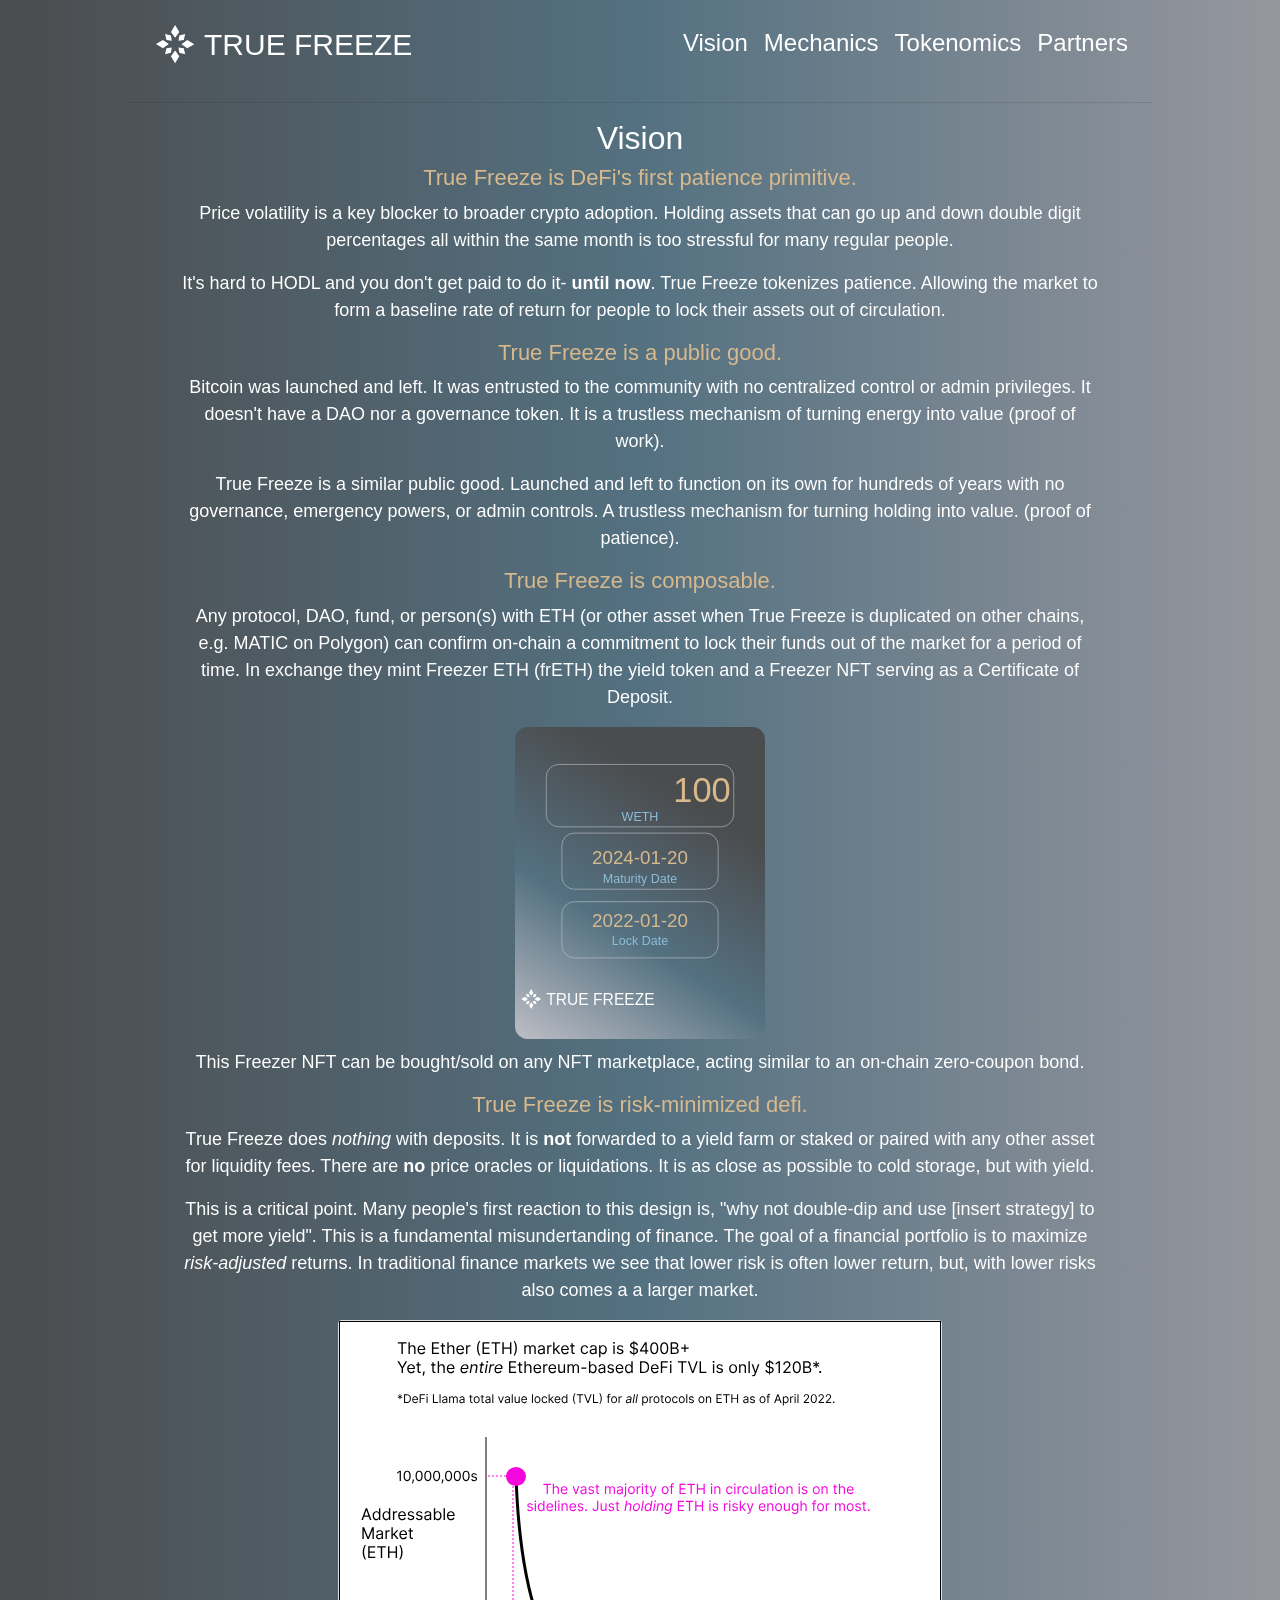
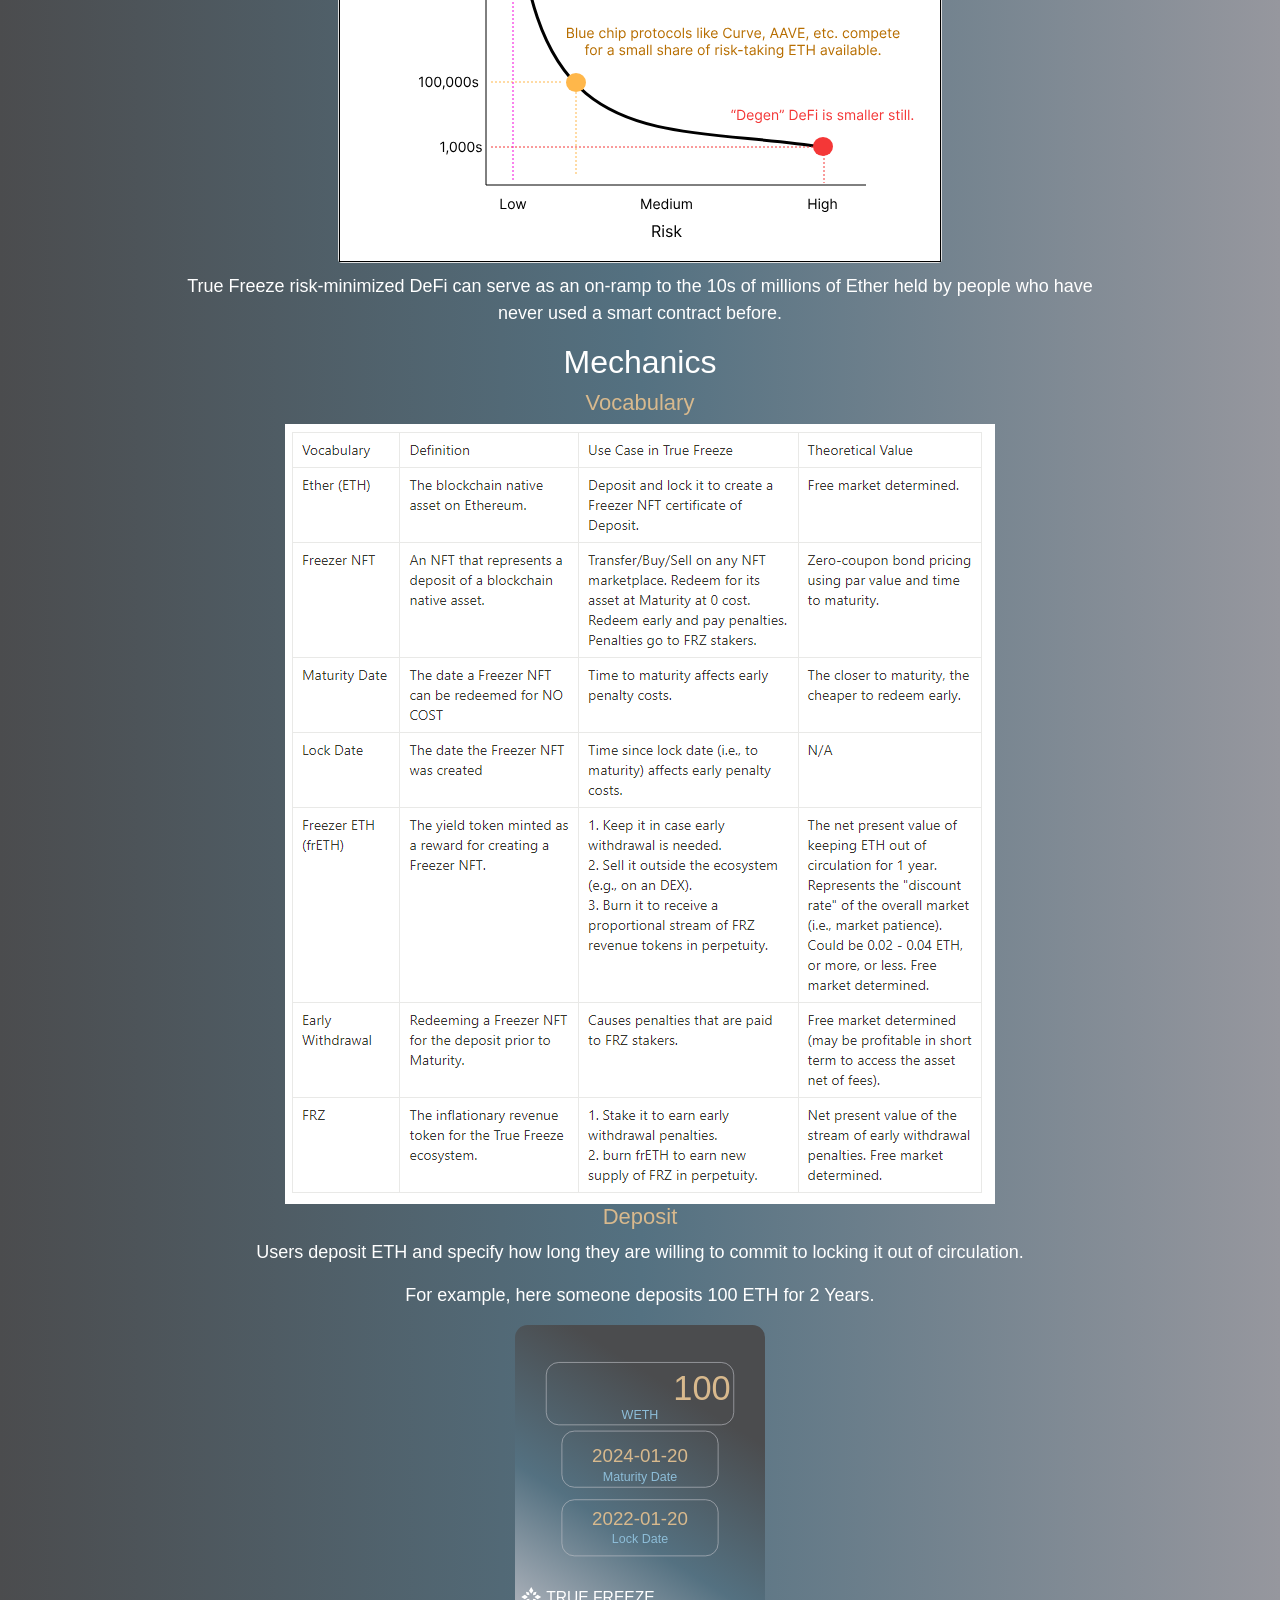
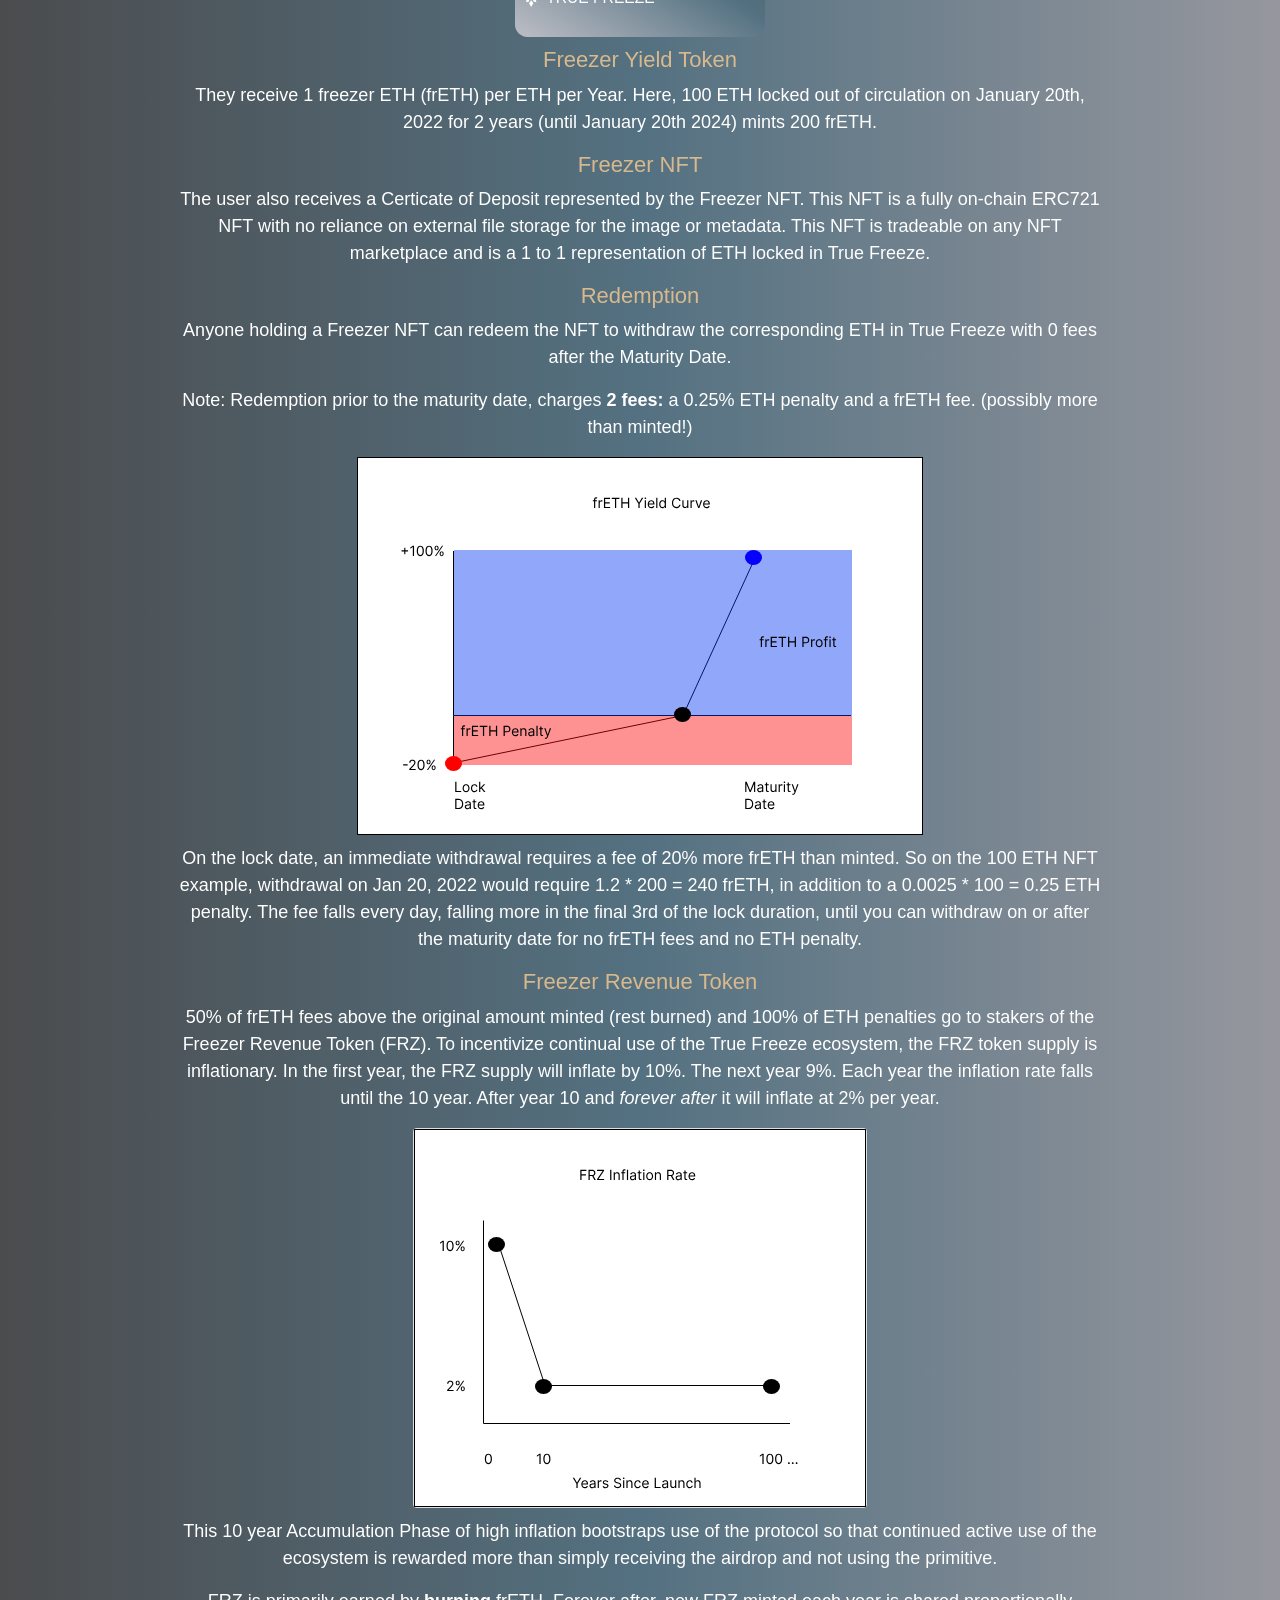
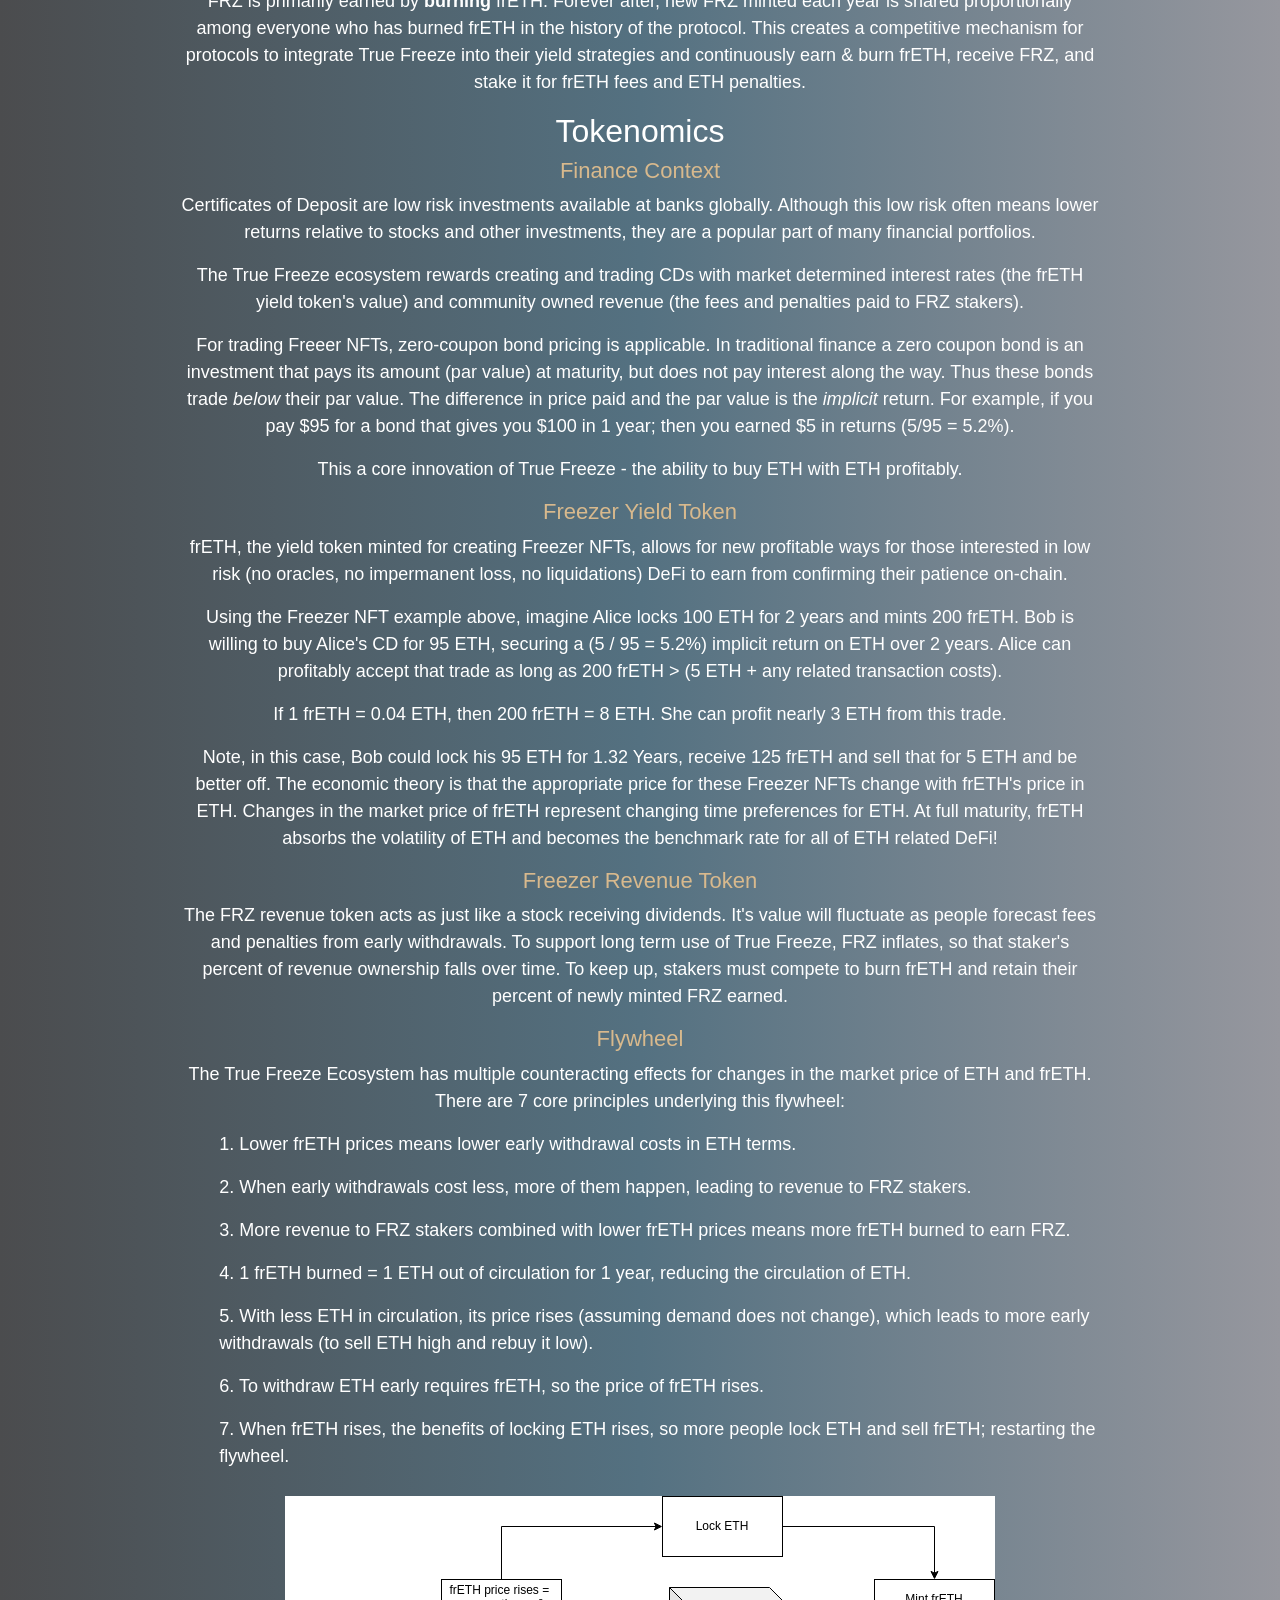
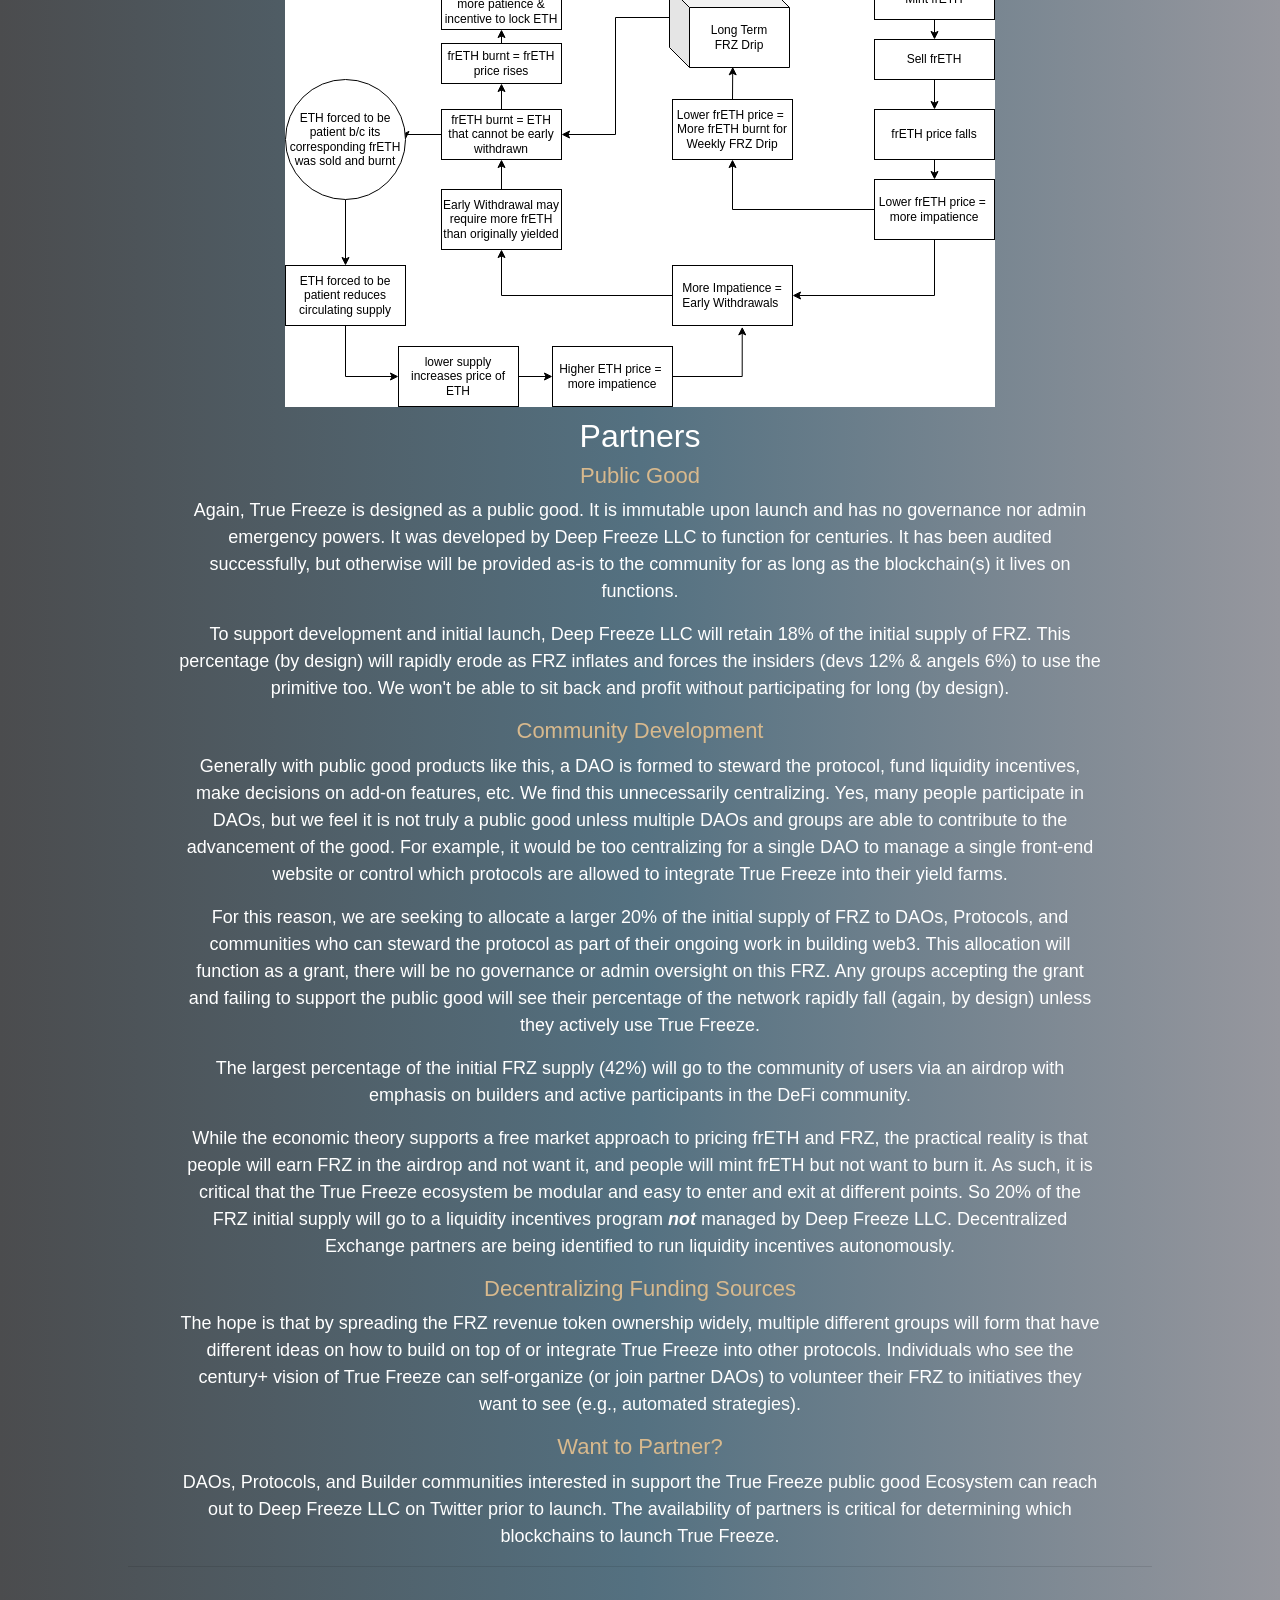
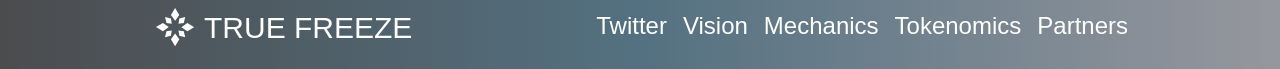
<file: index.html>
<!DOCTYPE html>
<html lang="en" dir="ltr">

<head>
  <meta charset="utf-8">
  <title>True Freeze</title>
  <link rel="stylesheet" href="https://maxcdn.bootstrapcdn.com/bootstrap/4.0.0/css/bootstrap.min.css" integrity="sha384-Gn5384xqQ1aoWXA+058RXPxPg6fy4IWvTNh0E263XmFcJlSAwiGgFAW/dAiS6JXm" crossorigin="anonymous">
  <link rel="stylesheet" href="css/styles.css">
  <!-- Bootstrap Scripts -->
  <script src="https://code.jquery.com/jquery-3.2.1.slim.min.js" integrity="sha384-KJ3o2DKtIkvYIK3UENzmM7KCkRr/rE9/Qpg6aAZGJwFDMVNA/GpGFF93hXpG5KkN" crossorigin="anonymous"></script>
  <script src="https://cdnjs.cloudflare.com/ajax/libs/popper.js/1.12.9/umd/popper.min.js" integrity="sha384-ApNbgh9B+Y1QKtv3Rn7W3mgPxhU9K/ScQsAP7hUibX39j7fakFPskvXusvfa0b4Q" crossorigin="anonymous"></script>
  <script src="https://maxcdn.bootstrapcdn.com/bootstrap/4.0.0/js/bootstrap.min.js" integrity="sha384-JZR6Spejh4U02d8jOt6vLEHfe/JQGiRRSQQxSfFWpi1MquVdAyjUar5+76PVCmYl" crossorigin="anonymous"></script>
</head>

<body>
  <!-- Nav Bar -->
  <div class="entire-page">

    <nav class="navbar navbar-expand-lg navbar-dark">
      <a class="navbar-brand" href="#">
        <img src="images/snowflake.svg" width="100%">
      </a>

      <button class="navbar-toggler" type="button" data-toggle="collapse" data-target="#navbarTogglerDemo02">
        <span class="navbar-toggler-icon"></span>
      </button>

      <div class="collapse navbar-collapse" id="navbarTogglerDemo02">
        <ul class="navbar-nav ml-auto">
          <li class="nav-item">
            <a class="nav-link" href="#vision">Vision</a>
          </li>
          <li class="nav-item">
            <a class="nav-link" href="#mechanics">Mechanics</a>
          </li>
          <li class="nav-item">
            <a class="nav-link" href="#tokenomics">Tokenomics</a>
          </li>
          <li class="nav-item">
            <a class="nav-link" href="#partners">Partners</a>
          </li>
        </ul>
      </div>

    </nav>
    <hr>
    <div class="center-fold">

      <h2 id="vision">Vision</h2>
      <h3>True Freeze is DeFi's first patience primitive.</h3>
      <p> Price volatility is a key blocker to broader crypto adoption. Holding assets that
        can go up and down double digit percentages all within the same month is too
        stressful for many regular people. </p>
      <p>It's hard to HODL and you don't get paid to do it- <strong>until now</strong>.
        True Freeze tokenizes patience. Allowing the market to form a baseline
        rate of return for people to lock their assets out of circulation.</p>

      <h3>True Freeze is a public good.</h3>

      <p>Bitcoin was launched and left. It was entrusted to the community with no centralized
        control or admin privileges. It doesn't have a DAO nor a governance token. It
        is a trustless mechanism of turning energy into value (proof of work).</p>
      <p>True Freeze is a similar public good. Launched and left to function on its own for
        hundreds of years with no governance, emergency powers, or admin controls.
        A trustless mechanism for turning holding into value. (proof of patience). </p>

      <h3>True Freeze is composable.</h3>
      <p>Any protocol, DAO, fund, or person(s) with ETH
        (or other asset when True Freeze is duplicated on other chains, e.g. MATIC on Polygon)
        can confirm on-chain a commitment to lock their funds out of the market for a period of time.
        In exchange they mint Freezer ETH (frETH) the yield token and a Freezer NFT
        serving as a Certificate of Deposit.</p>

      <img class="center-img" src="images/FreezerNFT_100wETH.svg" alt="" width="250px">
      <br>
      <p>This Freezer NFT can be bought/sold on any NFT marketplace,
        acting similar to an on-chain zero-coupon bond.</p>

      <h3>True Freeze is risk-minimized defi.</h3>

      <p> True Freeze does <em>nothing</em> with deposits.
        It is <strong>not</strong> forwarded to a yield farm or staked or paired with
        any other asset for liquidity fees.
        There are <strong>no</strong> price oracles or liquidations.
        It is as close as possible to cold storage, but with yield.</p>

      <p>
        This is a critical point. Many people's first reaction to this design is,
        "why not double-dip and use [insert strategy] to get more yield". This is a
        fundamental misundertanding of finance. The goal of a financial portfolio is
        to maximize <em>risk-adjusted</em> returns. In traditional finance markets we
        see that lower risk is often lower return, but, with lower risks also comes a
        a larger market. </p>
      <div class="card">
        <img src="images/addressable_market1.svg">
        <img class="center-img img-top" src="images/addressable_market2.svg">
      </div>
      <p>True Freeze risk-minimized DeFi can serve as an on-ramp to the
        10s of millions of Ether held by people who have never used a smart contract before.
      </p>

      <h2 id="mechanics">Mechanics</h2>
      <h3>Vocabulary</h3>
      <div class="vocab-table">
        <img src="images/vocab_table.png" alt="">
      </div>
      <h3>Deposit</h3>
      <p>Users deposit ETH and specify how long they are willing to commit to locking
        it out of circulation.</p>
      <p>For example, here someone deposits 100 ETH for 2 Years.</p>
      <img class="center-img" src="images/FreezerNFT_100wETH.svg" alt="" width="250px">
      <h3>Freezer Yield Token</h3>
      <p>They receive 1 freezer ETH (frETH) per ETH per Year. Here,
        100 ETH locked out of circulation on January 20th, 2022 for
        2 years (until January 20th 2024) mints 200 frETH.</p>
      <h3>Freezer NFT</h3>
      <p>The user also receives a Certicate of Deposit represented by
        the Freezer NFT. This NFT is a fully on-chain ERC721 NFT with no reliance
        on external file storage for the image or metadata. This NFT is tradeable
        on any NFT marketplace and is a 1 to 1 representation of ETH locked in True Freeze.</p>
      <h3>Redemption</h3>
      <p>Anyone holding a Freezer NFT can redeem the NFT to withdraw the corresponding ETH
        in True Freeze with 0 fees after the Maturity Date.</p>

      <p>Note: Redemption prior to the maturity date, charges <strong>2 fees:</strong>
        a 0.25% ETH penalty and a frETH fee. (possibly more than minted!)</p>
      <img class="center-img" src="images/frETH_yield_curve.svg" alt="">
      <p>On the lock date, an immediate withdrawal requires a fee of 20% more frETH than minted.
        So on the 100 ETH NFT example, withdrawal on Jan 20, 2022 would require 1.2 * 200 = 240 frETH, in
        addition to a 0.0025 * 100 = 0.25 ETH penalty. The fee falls every day, falling
        more in the final 3rd of the lock duration, until you can withdraw on or after the maturity date for
        no frETH fees and no ETH penalty.</p>

      <h3>Freezer Revenue Token</h3>
      <p>
        50% of frETH fees above the original amount minted (rest burned) and
        100% of ETH penalties go to stakers of the Freezer Revenue Token (FRZ).
        To incentivize continual use of the True Freeze ecosystem, the FRZ token supply is inflationary.
        In the first year, the FRZ supply will inflate by 10%. The next year 9%. Each year the
        inflation rate falls until the 10 year. After year 10 and <em>forever after</em> it will
        inflate at 2% per year.
      </p>
      <div class="card">
        <img class src="images/FRZ_supply_growth1.svg" alt="">
        <img class="img-top" src="images/FRZ_supply_growth2.svg" alt="">
      </div>
      <p> This 10 year Accumulation Phase of high inflation bootstraps use of the protocol so that
        continued active use of the ecosystem is rewarded more than simply receiving the airdrop and not
        using the primitive.</p>

      <p> FRZ is primarily earned by <strong>burning</strong> frETH. Forever after, new FRZ minted each year
        is shared proportionally among everyone who has burned frETH in the history of the protocol.
        This creates a competitive mechanism for protocols to integrate True Freeze into their
        yield strategies and continuously earn & burn frETH, receive FRZ, and stake it for frETH fees and ETH penalties.</p>

      <h2 id="tokenomics">Tokenomics</h2>
      <h3>Finance Context</h3>
      <p>Certificates of Deposit are low risk investments available at banks
        globally. Although this low risk often means lower returns relative to stocks and other investments,
        they are a popular part of many financial portfolios.</p>

      <p>The True Freeze ecosystem rewards creating and trading CDs with
        market determined interest rates (the frETH yield token's value) and community owned revenue
        (the fees and penalties paid to FRZ stakers). </p>

      <p>For trading Freeer NFTs, zero-coupon bond pricing is applicable. In traditional
        finance a zero coupon bond is an investment that pays its amount (par value) at maturity, but does not
        pay interest along the way. Thus these bonds trade <em>below</em> their par value. The difference in
        price paid and the par value is the <em>implicit</em> return. For example, if you pay $95 for a bond
        that gives you $100 in 1 year; then you earned $5 in returns (5/95 = 5.2%).</p>

      <p>This a core innovation of True Freeze - the ability to buy ETH with ETH profitably.</p>

      <h3>Freezer Yield Token</h3>
      <p>frETH, the yield token minted for creating Freezer NFTs, allows for new profitable
        ways for those interested in low risk (no oracles, no impermanent loss, no liquidations) DeFi
        to earn from confirming their patience on-chain.</p>

      <p>Using the Freezer NFT example above, imagine Alice locks 100 ETH for 2 years and mints 200 frETH.
        Bob is willing to buy Alice's CD for 95 ETH, securing a (5 / 95 = 5.2%) implicit return on ETH over 2 years.
        Alice can profitably accept that trade as long as 200 frETH > (5 ETH + any related transaction costs).</p>
      <p> If 1 frETH = 0.04 ETH, then 200 frETH = 8 ETH. She can profit nearly 3 ETH from this trade. </p>

      <p>Note, in this case, Bob could lock his 95 ETH for 1.32 Years, receive 125 frETH and sell that for 5 ETH and
        be better off. The economic theory is that the appropriate price for these Freezer NFTs change with frETH's price
        in ETH. Changes in the market price of frETH represent changing time preferences for ETH. At full maturity,
        frETH absorbs the volatility of ETH and becomes the benchmark rate for all of ETH related DeFi!</p>

      <h3>Freezer Revenue Token</h3>
      <p>The FRZ revenue token acts as just like a stock receiving dividends. It's value will
        fluctuate as people forecast fees and penalties from early withdrawals. To support long term
        use of True Freeze, FRZ inflates, so that staker's percent of revenue ownership falls over time. To keep up,
        stakers must compete to burn frETH and retain their percent of newly minted FRZ earned.</p>

      <h3>Flywheel</h3>
      <p>The True Freeze Ecosystem has multiple counteracting effects for changes in
        the market price of ETH and frETH. There are 7 core principles underlying this flywheel:</p>
      <div class="center-img">
        <div class="custom-list">
          <p>1. Lower frETH prices means lower early withdrawal costs in ETH terms.</p>
          <p>2. When early withdrawals cost less, more of them happen, leading to revenue to FRZ stakers.</p>
          <p>3. More revenue to FRZ stakers combined with lower frETH prices means more frETH burned to earn FRZ.</p>
          <p>4. 1 frETH burned = 1 ETH out of circulation for 1 year, reducing the circulation of ETH.</p>
          <p>5. With less ETH in circulation, its price rises (assuming demand does not change),
            which leads to more early withdrawals (to sell ETH high and rebuy it low).</p>
          <p>6. To withdraw ETH early requires frETH, so the price of frETH rises.</p>
          <p>7. When frETH rises, the benefits of locking ETH rises, so more people lock ETH and sell frETH; restarting the flywheel.</p>
        </div>
      </div>

      <img class="center-img" src="images/frETH_ETH_tokenomics.svg">

      <h2 id="partners">Partners</h2>
      <h3>Public Good</h3>
      <p>Again, True Freeze is designed as a public good. It is immutable upon launch and
        has no governance nor admin emergency powers. It was developed by Deep Freeze LLC to
        function for centuries. It has been audited successfully, but otherwise will be provided as-is
        to the community for as long as the blockchain(s) it lives on functions.</p>

      <p>To support development and initial launch, Deep Freeze LLC will retain 18% of the initial supply of
        FRZ. This percentage (by design) will rapidly erode as FRZ inflates and forces the
        insiders (devs 12% & angels 6%) to use the primitive too. We won't
        be able to sit back and profit without participating for long (by design).</p>

      <h3>Community Development</h3>
      <p>Generally with public good products like this, a DAO is formed to steward the protocol,
        fund liquidity incentives, make decisions on add-on features, etc. We find this unnecessarily
        centralizing. Yes, many people participate in DAOs, but we feel it is not truly a public good
        unless multiple DAOs and groups are able to contribute to the advancement of the good. For example,
        it would be too centralizing for a single DAO to manage a single front-end website or control
        which protocols are allowed to integrate True Freeze into their yield farms.</p>

      <p>For this reason, we are seeking to allocate a larger 20% of the initial supply of FRZ
        to DAOs, Protocols, and communities who can steward the protocol as part of their
        ongoing work in building web3. This allocation will function as a grant,
        there will be no governance or admin oversight on this FRZ. Any groups accepting the grant and
        failing to support the public good will see their percentage of the network rapidly fall (again, by design)
        unless they actively use True Freeze.</p>

      <p>The largest percentage of the initial FRZ supply (42%) will go to the community of users via an airdrop with emphasis
        on builders and active participants in the DeFi community.</p>

      <p>While the economic theory supports a free market approach to pricing frETH and FRZ, the practical reality is
        that people will earn FRZ in the airdrop and not want it, and people will mint frETH but not want to burn it. As such,
        it is critical that the True Freeze ecosystem be modular and easy to enter and exit at different points. So 20%
        of the FRZ initial supply will go to a liquidity incentives program <strong><em>not</em></strong> managed by Deep Freeze LLC.
        Decentralized Exchange partners are being identified to run liquidity incentives autonomously.</p>

      <h3>Decentralizing Funding Sources</h3>
      <p>The hope is that by spreading the FRZ revenue token ownership widely, multiple different groups will form that have different
        ideas on how to build on top of or integrate True Freeze into other protocols.
        Individuals who see the century+ vision of True Freeze can self-organize (or join partner DAOs)
      to volunteer their FRZ to initiatives they want to see (e.g., automated strategies).
    </p>

  <h3>Want to Partner?</h3>
    <p> DAOs, Protocols, and Builder communities interested in support the True Freeze public good Ecosystem
    can reach out to <a class = "detail-link" href="https://twitter.com/freeze_llc">Deep Freeze LLC on Twitter</a> prior to launch. The availability of partners is critical
    for determining which blockchains to launch True Freeze.</p>
    </div>
    <hr>

    <nav class="navbar navbar-expand-lg navbar-dark">
      <a class="navbar-brand" href="#">
        <img src="images/snowflake.svg" width="100%">
      </a>

      <button class="navbar-toggler" type="button" data-toggle="collapse" data-target="#navbarTogglerDemo02">
        <span class="navbar-toggler-icon"></span>
      </button>

      <div class="collapse navbar-collapse" id="navbarTogglerDemo02">
        <ul class="navbar-nav ml-auto">
          <li class="nav-item">
            <a class="nav-link" href="https://twitter.com/freeze_llc">Twitter</a>
          </li>
          <li class="nav-item">
            <a class="nav-link" href="#vision">Vision</a>
          </li>
          <li class="nav-item">
            <a class="nav-link" href="#mechanics">Mechanics</a>
          </li>
          <li class="nav-item">
            <a class="nav-link" href="#tokenomics">Tokenomics</a>
          </li>
          <li class="nav-item">
            <a class="nav-link" href="#partners">Partners</a>
          </li>
        </ul>
      </div>
    </nav>

</div>
</body>
</html>
</file>
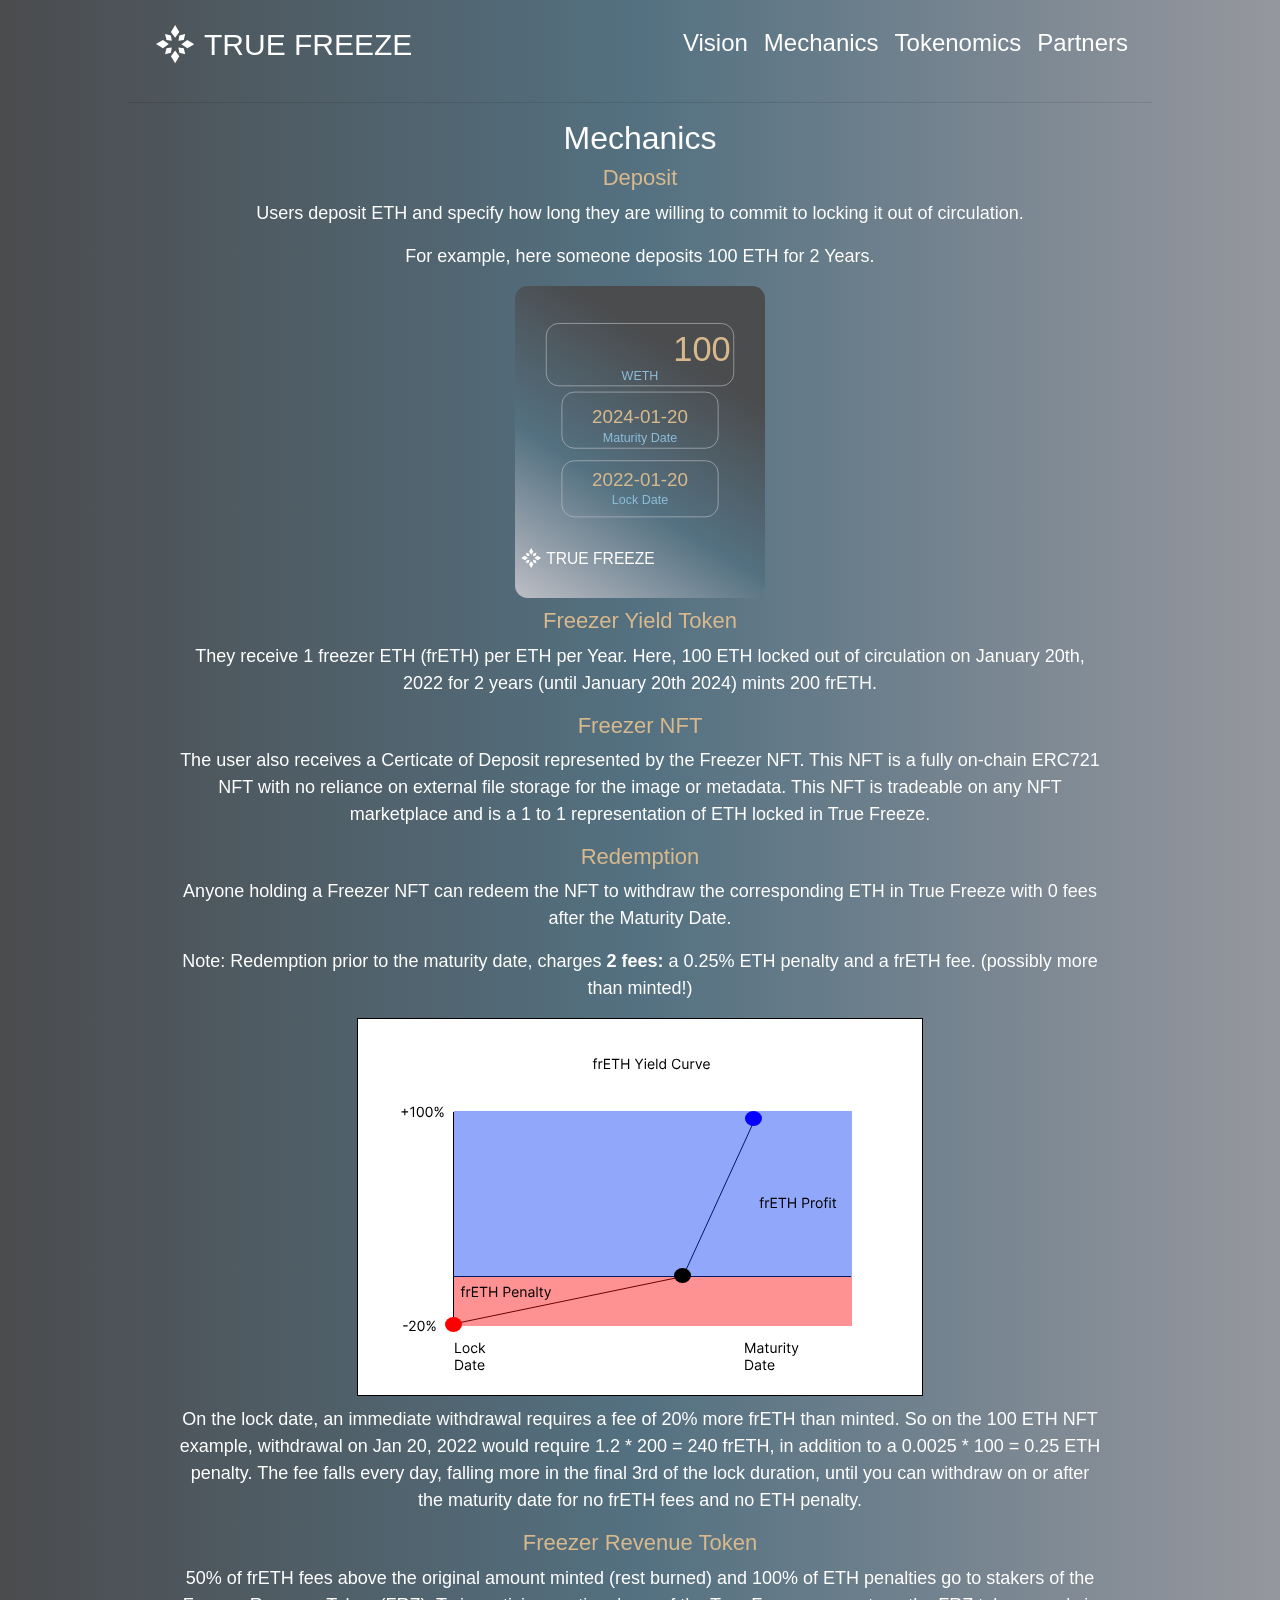
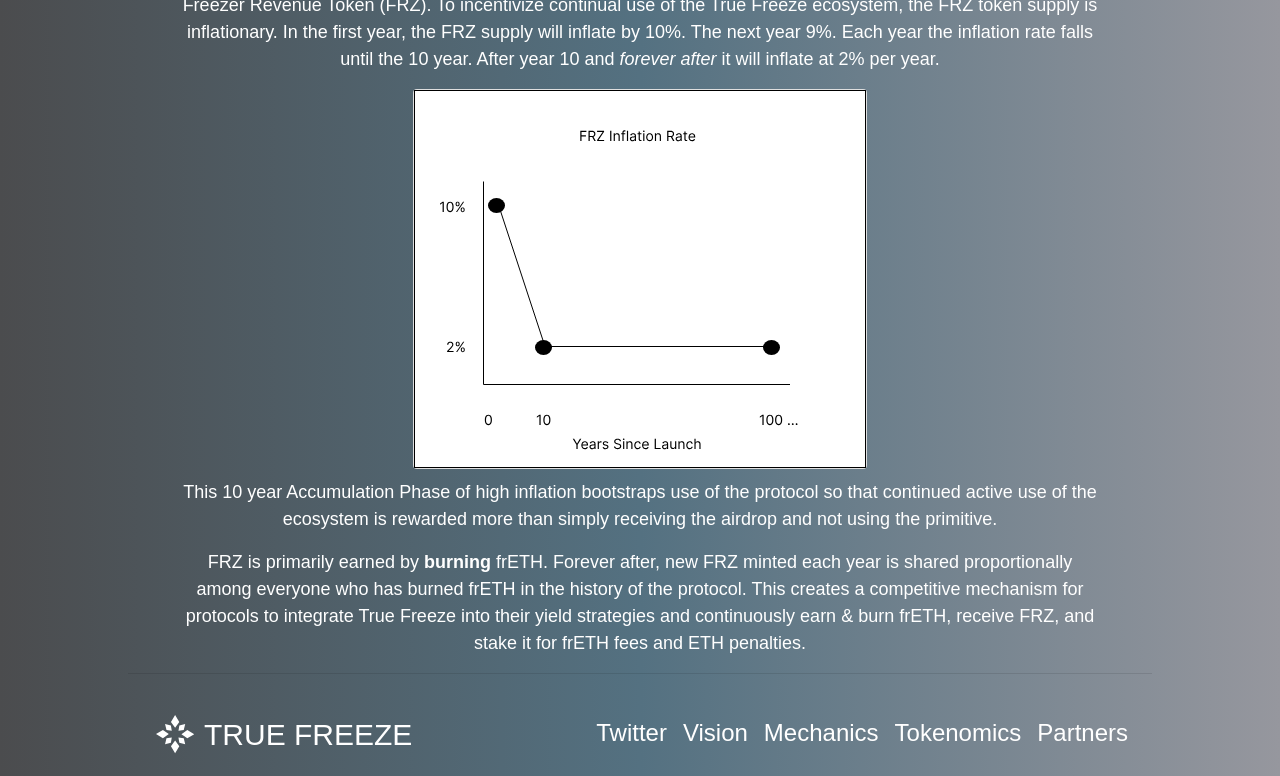
<file: mechanics.html>
<!DOCTYPE html>
<html lang="en" dir="ltr">

<head>
  <meta charset="utf-8">
  <title>True Freeze</title>
  <link rel="stylesheet" href="https://maxcdn.bootstrapcdn.com/bootstrap/4.0.0/css/bootstrap.min.css" integrity="sha384-Gn5384xqQ1aoWXA+058RXPxPg6fy4IWvTNh0E263XmFcJlSAwiGgFAW/dAiS6JXm" crossorigin="anonymous">
  <link rel="stylesheet" href="css/styles.css">
  <!-- Bootstrap Scripts -->
  <script src="https://code.jquery.com/jquery-3.2.1.slim.min.js" integrity="sha384-KJ3o2DKtIkvYIK3UENzmM7KCkRr/rE9/Qpg6aAZGJwFDMVNA/GpGFF93hXpG5KkN" crossorigin="anonymous"></script>
  <script src="https://cdnjs.cloudflare.com/ajax/libs/popper.js/1.12.9/umd/popper.min.js" integrity="sha384-ApNbgh9B+Y1QKtv3Rn7W3mgPxhU9K/ScQsAP7hUibX39j7fakFPskvXusvfa0b4Q" crossorigin="anonymous"></script>
  <script src="https://maxcdn.bootstrapcdn.com/bootstrap/4.0.0/js/bootstrap.min.js" integrity="sha384-JZR6Spejh4U02d8jOt6vLEHfe/JQGiRRSQQxSfFWpi1MquVdAyjUar5+76PVCmYl" crossorigin="anonymous"></script>
</head>

<body>
  <!-- Nav Bar -->
  <div class="entire-page">

    <nav class="navbar navbar-expand-lg navbar-dark">
      <a class="navbar-brand" href="index.html">
        <img src="images/snowflake.svg" width="100%">
      </a>

      <button class="navbar-toggler" type="button" data-toggle="collapse" data-target="#navbarTogglerDemo02">
        <span class="navbar-toggler-icon"></span>
      </button>

      <div class="collapse navbar-collapse" id="navbarTogglerDemo02">
        <ul class="navbar-nav ml-auto">
          <li class="nav-item">
            <a class="nav-link" href="vision.html">Vision</a>
          </li>
          <li class="nav-item">
            <a class="nav-link" href="mechanics.html">Mechanics</a>
          </li>
          <li class="nav-item">
            <a class="nav-link" href="tokenomics.html">Tokenomics</a>
          </li>
          <li class="nav-item">
            <a class="nav-link" href="partners.html">Partners</a>
          </li>
        </ul>
      </div>
    </nav>
    <hr>

    <div class="center-fold">

        <h2 id="mechanics">Mechanics</h2>
      
        <h3 id = "deposit">Deposit</h3>
        <p>Users deposit ETH and specify how long they are willing to commit to locking
          it out of circulation.</p>
        <p>For example, here someone deposits 100 ETH for 2 Years.</p>
        <img class="center-img" src="images/FreezerNFT_100wETH.svg" alt="" width="250px">
        <h3 id = "freth">Freezer Yield Token</h3>
        <p>They receive 1 freezer ETH (frETH) per ETH per Year. Here,
          100 ETH locked out of circulation on January 20th, 2022 for
          2 years (until January 20th 2024) mints 200 frETH.</p>
        <h3 id = "nft">Freezer NFT</h3>
        <p>The user also receives a Certicate of Deposit represented by
          the Freezer NFT. This NFT is a fully on-chain ERC721 NFT with no reliance
          on external file storage for the image or metadata. This NFT is tradeable
          on any NFT marketplace and is a 1 to 1 representation of ETH locked in True Freeze.</p>
        <h3 id = "redeem">Redemption</h3>
        <p>Anyone holding a Freezer NFT can redeem the NFT to withdraw the corresponding ETH
          in True Freeze with 0 fees after the Maturity Date.</p>

        <p>Note: Redemption prior to the maturity date, charges <strong>2 fees:</strong>
          a 0.25% ETH penalty and a frETH fee. (possibly more than minted!)</p>
        <img class="center-img" src="images/frETH_yield_curve.svg" alt="">
        <p>On the lock date, an immediate withdrawal requires a fee of 20% more frETH than minted.
          So on the 100 ETH NFT example, withdrawal on Jan 20, 2022 would require 1.2 * 200 = 240 frETH, in
          addition to a 0.0025 * 100 = 0.25 ETH penalty. The fee falls every day, falling
          more in the final 3rd of the lock duration, until you can withdraw on or after the maturity date for
          no frETH fees and no ETH penalty.</p>

        <h3 id = "frz">Freezer Revenue Token</h3>
        <p>
          50% of frETH fees above the original amount minted (rest burned) and
          100% of ETH penalties go to stakers of the Freezer Revenue Token (FRZ).
          To incentivize continual use of the True Freeze ecosystem, the FRZ token supply is inflationary.
          In the first year, the FRZ supply will inflate by 10%. The next year 9%. Each year the
          inflation rate falls until the 10 year. After year 10 and <em>forever after</em> it will
          inflate at 2% per year.
        </p>
        <div class="card">
          <img class src="images/FRZ_supply_growth1.svg" alt="">
          <img class="img-top" src="images/FRZ_supply_growth2.svg" alt="">
        </div>
        <p> This 10 year Accumulation Phase of high inflation bootstraps use of the protocol so that
          continued active use of the ecosystem is rewarded more than simply receiving the airdrop and not
          using the primitive.</p>

        <p> FRZ is primarily earned by <strong>burning</strong> frETH. Forever after, new FRZ minted each year
          is shared proportionally among everyone who has burned frETH in the history of the protocol.
          This creates a competitive mechanism for protocols to integrate True Freeze into their
          yield strategies and continuously earn & burn frETH, receive FRZ, and stake it for frETH fees and ETH penalties.</p>

    </div>

    <hr>
    <nav class="navbar navbar-expand-lg navbar-dark">
      <a class="navbar-brand" href="index.html">
        <img src="images/snowflake.svg" width="100%">
      </a>

      <button class="navbar-toggler" type="button" data-toggle="collapse" data-target="#navbarTogglerDemo02">
        <span class="navbar-toggler-icon"></span>
      </button>

      <div class="collapse navbar-collapse" id="navbarTogglerDemo02">
        <ul class="navbar-nav ml-auto">
          <li class="nav-item">
            <a class="nav-link" href="https://twitter.com/freeze_llc">Twitter</a>
          </li>
          <li class="nav-item">
            <a class="nav-link" href="vision.html">Vision</a>
          </li>
          <li class="nav-item">
            <a class="nav-link" href="mechanics.html">Mechanics</a>
          </li>
          <li class="nav-item">
            <a class="nav-link" href="tokenomics.html">Tokenomics</a>
          </li>
          <li class="nav-item">
            <a class="nav-link" href="partners.html">Partners</a>
          </li>
        </ul>
      </div>
    </nav>
</div>
</body>
</html>
</file>
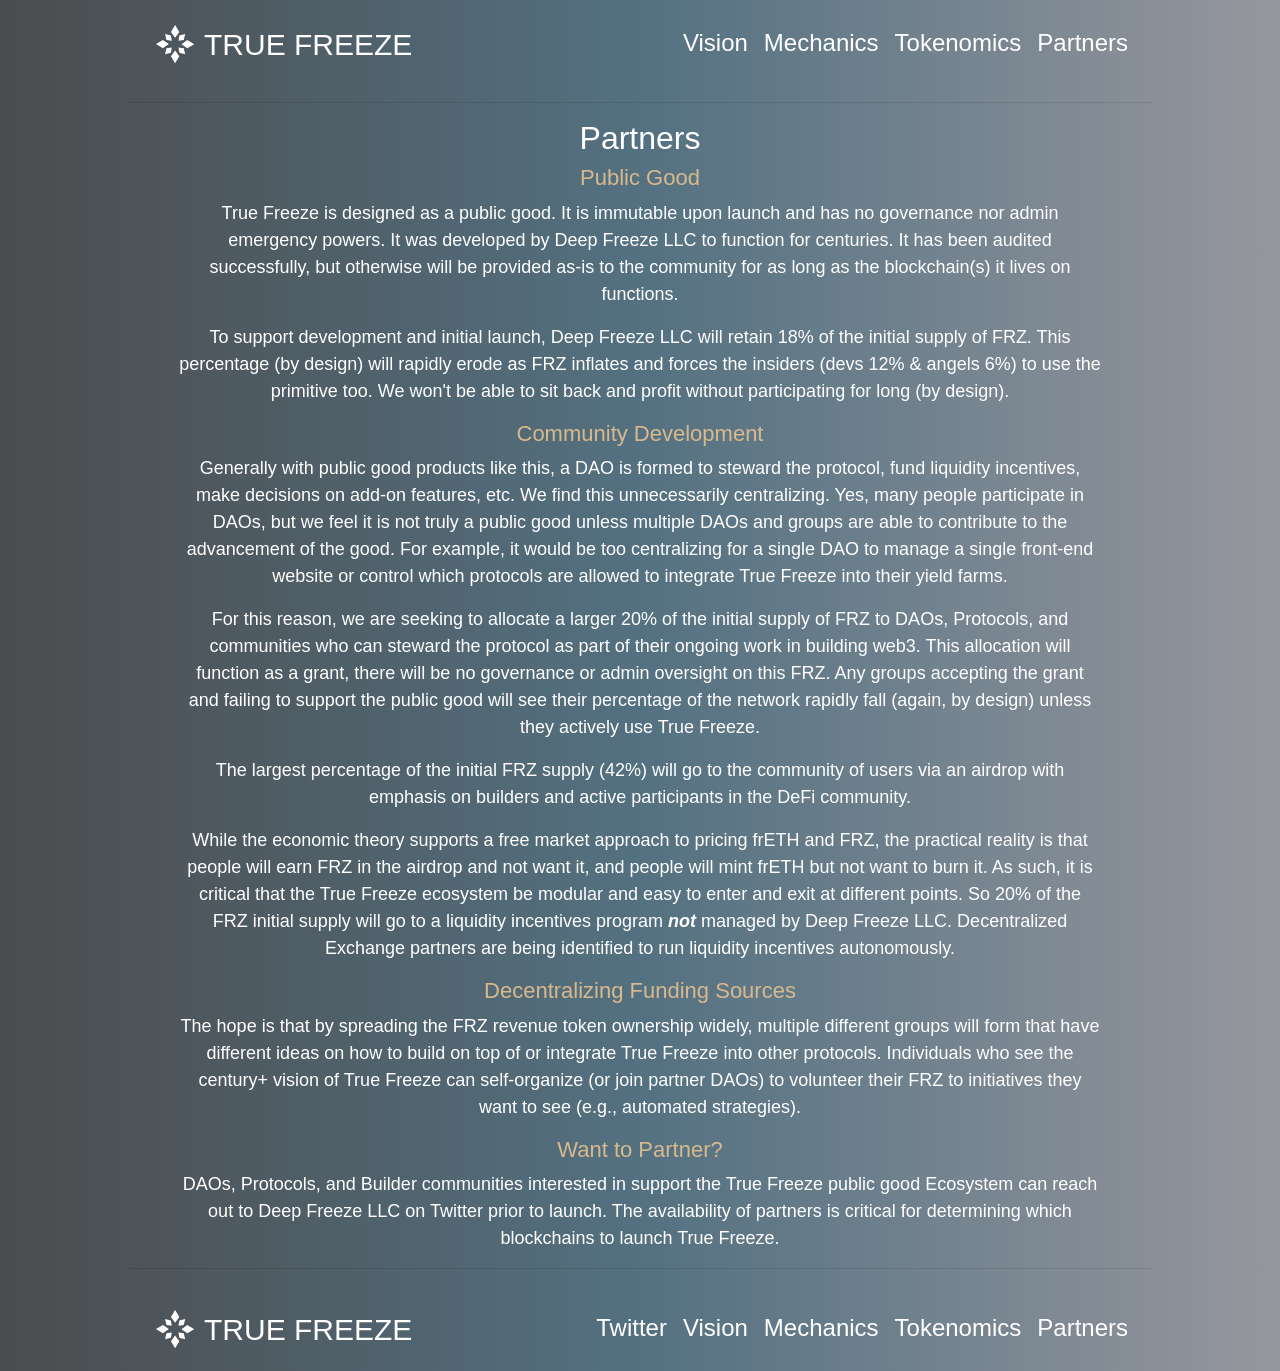
<file: partners.html>
<!DOCTYPE html>
<html lang="en" dir="ltr">

<head>
  <meta charset="utf-8">
  <title>True Freeze</title>
  <link rel="stylesheet" href="https://maxcdn.bootstrapcdn.com/bootstrap/4.0.0/css/bootstrap.min.css" integrity="sha384-Gn5384xqQ1aoWXA+058RXPxPg6fy4IWvTNh0E263XmFcJlSAwiGgFAW/dAiS6JXm" crossorigin="anonymous">
  <link rel="stylesheet" href="css/styles.css">
  <!-- Bootstrap Scripts -->
  <script src="https://code.jquery.com/jquery-3.2.1.slim.min.js" integrity="sha384-KJ3o2DKtIkvYIK3UENzmM7KCkRr/rE9/Qpg6aAZGJwFDMVNA/GpGFF93hXpG5KkN" crossorigin="anonymous"></script>
  <script src="https://cdnjs.cloudflare.com/ajax/libs/popper.js/1.12.9/umd/popper.min.js" integrity="sha384-ApNbgh9B+Y1QKtv3Rn7W3mgPxhU9K/ScQsAP7hUibX39j7fakFPskvXusvfa0b4Q" crossorigin="anonymous"></script>
  <script src="https://maxcdn.bootstrapcdn.com/bootstrap/4.0.0/js/bootstrap.min.js" integrity="sha384-JZR6Spejh4U02d8jOt6vLEHfe/JQGiRRSQQxSfFWpi1MquVdAyjUar5+76PVCmYl" crossorigin="anonymous"></script>
</head>

<body>
  <!-- Nav Bar -->
  <div class="entire-page">

    <nav class="navbar navbar-expand-lg navbar-dark">
      <a class="navbar-brand" href="index.html">
        <img src="images/snowflake.svg" width="100%">
      </a>

      <button class="navbar-toggler" type="button" data-toggle="collapse" data-target="#navbarTogglerDemo02">
        <span class="navbar-toggler-icon"></span>
      </button>

      <div class="collapse navbar-collapse" id="navbarTogglerDemo02">
        <ul class="navbar-nav ml-auto">
          <li class="nav-item">
            <a class="nav-link" href="vision.html">Vision</a>
          </li>
          <li class="nav-item">
            <a class="nav-link" href="mechanics.html">Mechanics</a>
          </li>
          <li class="nav-item">
            <a class="nav-link" href="tokenomics.html">Tokenomics</a>
          </li>
          <li class="nav-item">
            <a class="nav-link" href="partners.html">Partners</a>
          </li>
        </ul>
      </div>
    </nav>
    <hr>

    <div class="center-fold">

        <h2 id="partners">Partners</h2>
        <h3 id= "public">Public Good</h3>
        <p>True Freeze is designed as a public good. It is immutable upon launch and
          has no governance nor admin emergency powers. It was developed by Deep Freeze LLC to
          function for centuries. It has been audited successfully, but otherwise will be provided as-is
          to the community for as long as the blockchain(s) it lives on functions.</p>

        <p>To support development and initial launch, Deep Freeze LLC will retain 18% of the initial supply of
          FRZ. This percentage (by design) will rapidly erode as FRZ inflates and forces the
          insiders (devs 12% & angels 6%) to use the primitive too. We won't
          be able to sit back and profit without participating for long (by design).</p>

        <h3 id = "community">Community Development</h3>
        <p>Generally with public good products like this, a DAO is formed to steward the protocol,
          fund liquidity incentives, make decisions on add-on features, etc. We find this unnecessarily
          centralizing. Yes, many people participate in DAOs, but we feel it is not truly a public good
          unless multiple DAOs and groups are able to contribute to the advancement of the good. For example,
          it would be too centralizing for a single DAO to manage a single front-end website or control
          which protocols are allowed to integrate True Freeze into their yield farms.</p>

        <p>For this reason, we are seeking to allocate a larger 20% of the initial supply of FRZ
          to DAOs, Protocols, and communities who can steward the protocol as part of their
          ongoing work in building web3. This allocation will function as a grant,
          there will be no governance or admin oversight on this FRZ. Any groups accepting the grant and
          failing to support the public good will see their percentage of the network rapidly fall (again, by design)
          unless they actively use True Freeze.</p>

        <p>The largest percentage of the initial FRZ supply (42%) will go to the community of users via an airdrop with emphasis
          on builders and active participants in the DeFi community.</p>

        <p>While the economic theory supports a free market approach to pricing frETH and FRZ, the practical reality is
          that people will earn FRZ in the airdrop and not want it, and people will mint frETH but not want to burn it. As such,
          it is critical that the True Freeze ecosystem be modular and easy to enter and exit at different points. So 20%
          of the FRZ initial supply will go to a liquidity incentives program <strong><em>not</em></strong> managed by Deep Freeze LLC.
          Decentralized Exchange partners are being identified to run liquidity incentives autonomously.</p>

        <h3 id = "fund">Decentralizing Funding Sources</h3>
        <p>The hope is that by spreading the FRZ revenue token ownership widely, multiple different groups will form that have different
          ideas on how to build on top of or integrate True Freeze into other protocols.
          Individuals who see the century+ vision of True Freeze can self-organize (or join partner DAOs)
        to volunteer their FRZ to initiatives they want to see (e.g., automated strategies).
      </p>

      <h3 id = "join">Want to Partner?</h3>
      <p> DAOs, Protocols, and Builder communities interested in support the True Freeze public good Ecosystem
      can reach out to <a class = "detail-link" href="https://twitter.com/freeze_llc">Deep Freeze LLC on Twitter</a> prior to launch. The availability of partners is critical
      for determining which blockchains to launch True Freeze.</p>
    </div>

    <hr>
    <nav class="navbar navbar-expand-lg navbar-dark">
      <a class="navbar-brand" href="index.html">
        <img src="images/snowflake.svg" width="100%">
      </a>

      <button class="navbar-toggler" type="button" data-toggle="collapse" data-target="#navbarTogglerDemo02">
        <span class="navbar-toggler-icon"></span>
      </button>

      <div class="collapse navbar-collapse" id="navbarTogglerDemo02">
        <ul class="navbar-nav ml-auto">
          <li class="nav-item">
            <a class="nav-link" href="https://twitter.com/freeze_llc">Twitter</a>
          </li>
          <li class="nav-item">
            <a class="nav-link" href="vision.html">Vision</a>
          </li>
          <li class="nav-item">
            <a class="nav-link" href="mechanics.html">Mechanics</a>
          </li>
          <li class="nav-item">
            <a class="nav-link" href="tokenomics.html">Tokenomics</a>
          </li>
          <li class="nav-item">
            <a class="nav-link" href="partners.html">Partners</a>
          </li>
        </ul>
      </div>
    </nav>
</div>
</body>
</html>
</file>
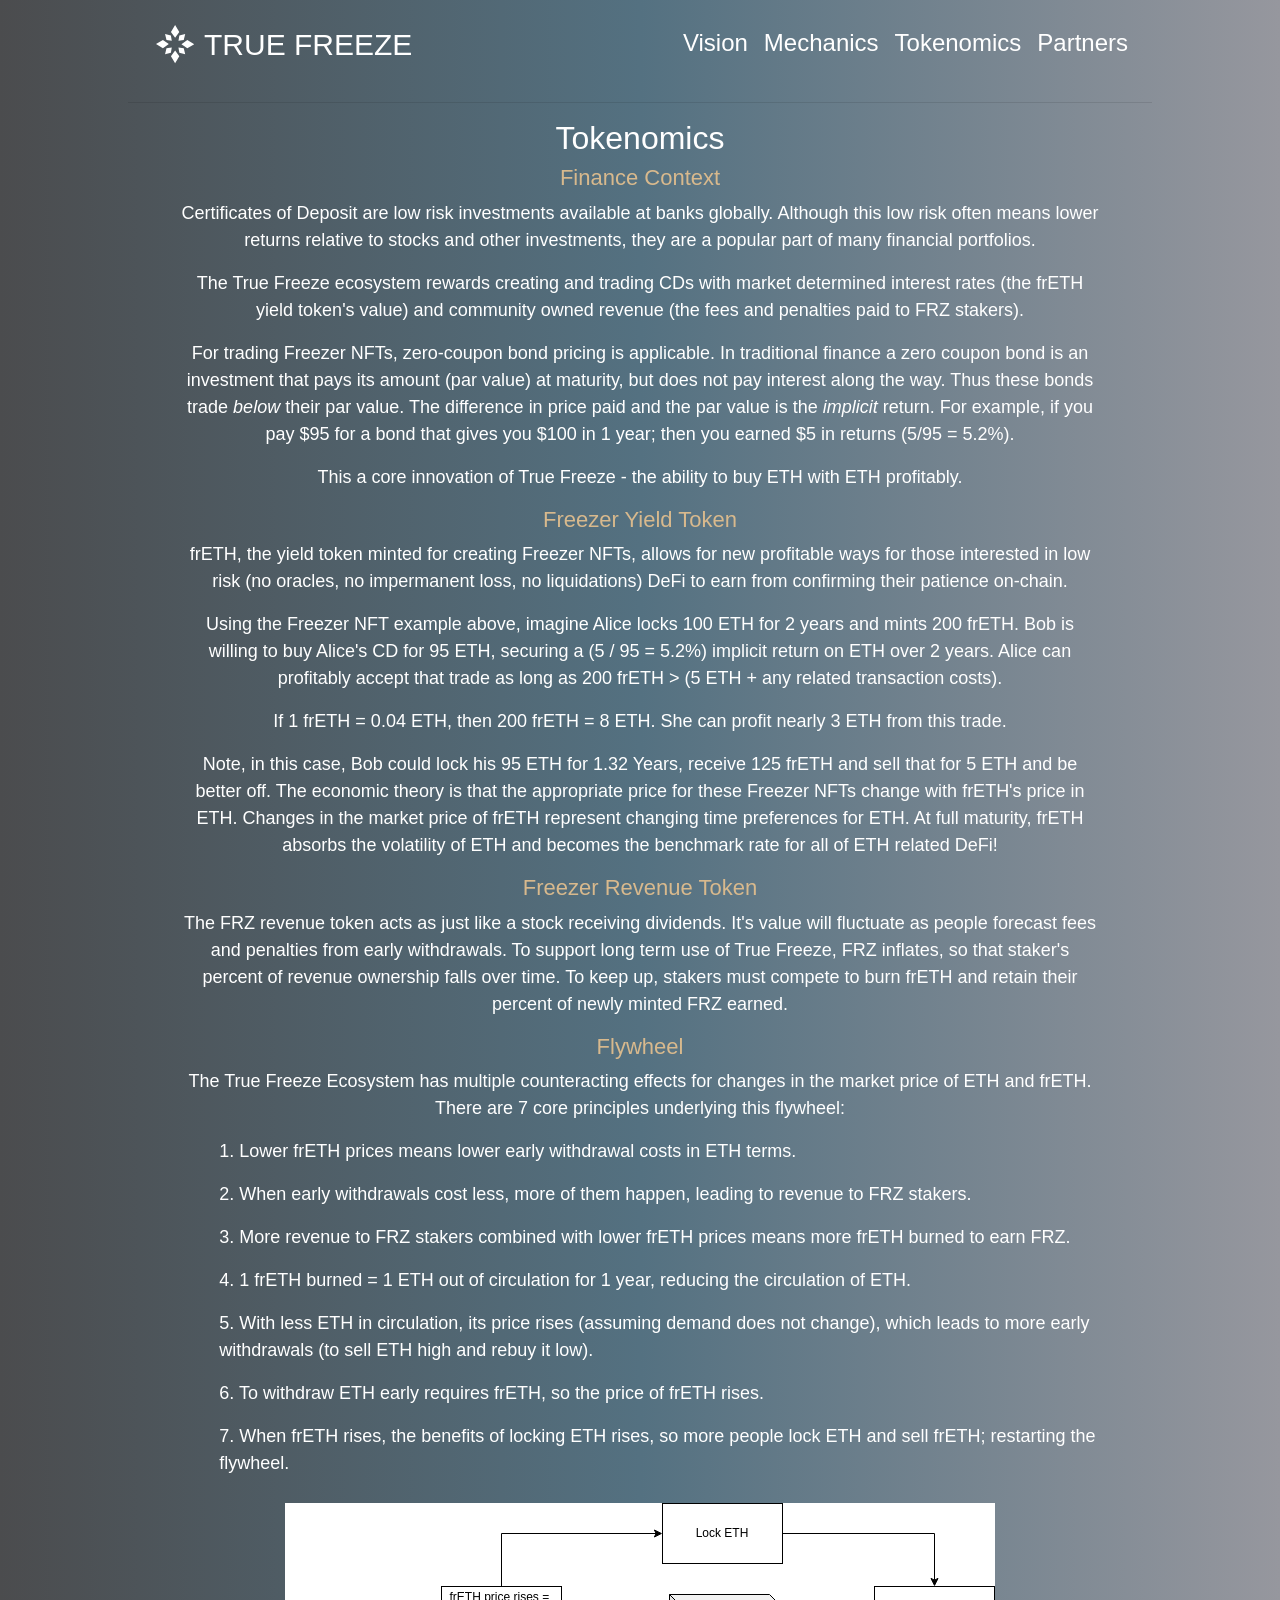
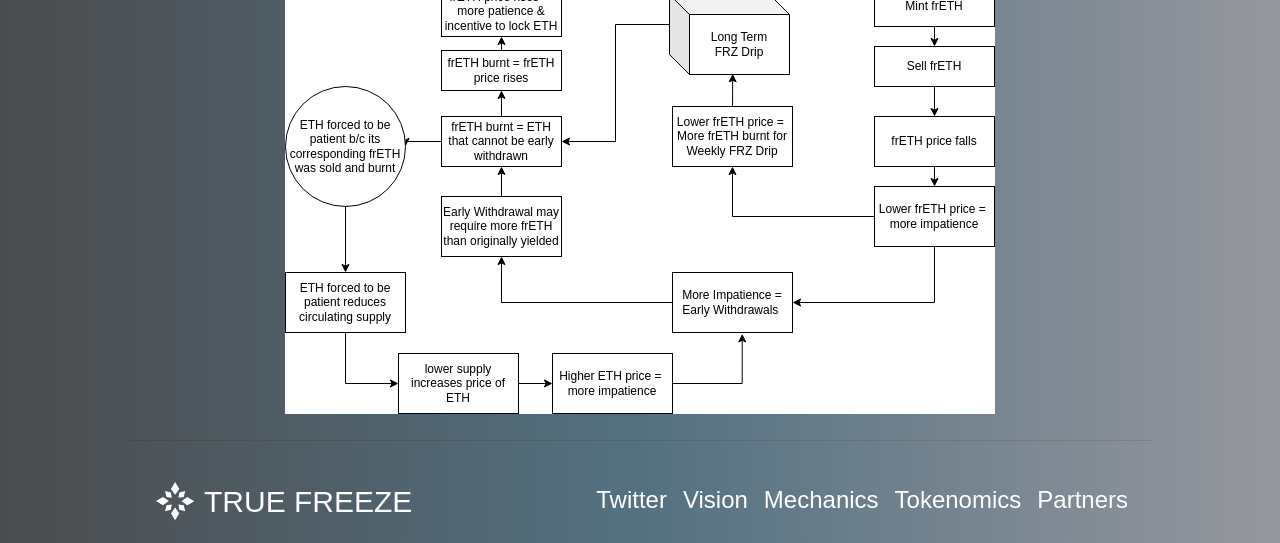
<file: tokenomics.html>
<!DOCTYPE html>
<html lang="en" dir="ltr">

<head>
  <meta charset="utf-8">
  <title>True Freeze</title>
  <link rel="stylesheet" href="https://maxcdn.bootstrapcdn.com/bootstrap/4.0.0/css/bootstrap.min.css" integrity="sha384-Gn5384xqQ1aoWXA+058RXPxPg6fy4IWvTNh0E263XmFcJlSAwiGgFAW/dAiS6JXm" crossorigin="anonymous">
  <link rel="stylesheet" href="css/styles.css">
  <!-- Bootstrap Scripts -->
  <script src="https://code.jquery.com/jquery-3.2.1.slim.min.js" integrity="sha384-KJ3o2DKtIkvYIK3UENzmM7KCkRr/rE9/Qpg6aAZGJwFDMVNA/GpGFF93hXpG5KkN" crossorigin="anonymous"></script>
  <script src="https://cdnjs.cloudflare.com/ajax/libs/popper.js/1.12.9/umd/popper.min.js" integrity="sha384-ApNbgh9B+Y1QKtv3Rn7W3mgPxhU9K/ScQsAP7hUibX39j7fakFPskvXusvfa0b4Q" crossorigin="anonymous"></script>
  <script src="https://maxcdn.bootstrapcdn.com/bootstrap/4.0.0/js/bootstrap.min.js" integrity="sha384-JZR6Spejh4U02d8jOt6vLEHfe/JQGiRRSQQxSfFWpi1MquVdAyjUar5+76PVCmYl" crossorigin="anonymous"></script>
</head>

<body>
  <!-- Nav Bar -->
  <div class="entire-page">

    <nav class="navbar navbar-expand-lg navbar-dark">
      <a class="navbar-brand" href="index.html">
        <img src="images/snowflake.svg" width="100%">
      </a>

      <button class="navbar-toggler" type="button" data-toggle="collapse" data-target="#navbarTogglerDemo02">
        <span class="navbar-toggler-icon"></span>
      </button>

      <div class="collapse navbar-collapse" id="navbarTogglerDemo02">
        <ul class="navbar-nav ml-auto">
          <li class="nav-item">
            <a class="nav-link" href="vision.html">Vision</a>
          </li>
          <li class="nav-item">
            <a class="nav-link" href="mechanics.html">Mechanics</a>
          </li>
          <li class="nav-item">
            <a class="nav-link" href="tokenomics.html">Tokenomics</a>
          </li>
          <li class="nav-item">
            <a class="nav-link" href="partners.html">Partners</a>
          </li>
        </ul>
      </div>
    </nav>
    <hr>

    <div class="center-fold">
      <h2 id="tokenomics">Tokenomics</h2>
      <h3 id = "finance">Finance Context</h3>
      <p>Certificates of Deposit are low risk investments available at banks
        globally. Although this low risk often means lower returns relative to stocks and other investments,
        they are a popular part of many financial portfolios.</p>

      <p>The True Freeze ecosystem rewards creating and trading CDs with
        market determined interest rates (the frETH yield token's value) and community owned revenue
        (the fees and penalties paid to FRZ stakers). </p>

      <p>For trading Freezer NFTs, zero-coupon bond pricing is applicable. In traditional
        finance a zero coupon bond is an investment that pays its amount (par value) at maturity, but does not
        pay interest along the way. Thus these bonds trade <em>below</em> their par value. The difference in
        price paid and the par value is the <em>implicit</em> return. For example, if you pay $95 for a bond
        that gives you $100 in 1 year; then you earned $5 in returns (5/95 = 5.2%).</p>

      <p>This a core innovation of True Freeze - the ability to buy ETH with ETH profitably.</p>

      <h3 id = "freth">Freezer Yield Token</h3>
      <p>frETH, the yield token minted for creating Freezer NFTs, allows for new profitable
        ways for those interested in low risk (no oracles, no impermanent loss, no liquidations) DeFi
        to earn from confirming their patience on-chain.</p>

      <p>Using the Freezer NFT example above, imagine Alice locks 100 ETH for 2 years and mints 200 frETH.
        Bob is willing to buy Alice's CD for 95 ETH, securing a (5 / 95 = 5.2%) implicit return on ETH over 2 years.
        Alice can profitably accept that trade as long as 200 frETH > (5 ETH + any related transaction costs).</p>
      <p> If 1 frETH = 0.04 ETH, then 200 frETH = 8 ETH. She can profit nearly 3 ETH from this trade. </p>

      <p>Note, in this case, Bob could lock his 95 ETH for 1.32 Years, receive 125 frETH and sell that for 5 ETH and
        be better off. The economic theory is that the appropriate price for these Freezer NFTs change with frETH's price
        in ETH. Changes in the market price of frETH represent changing time preferences for ETH. At full maturity,
        frETH absorbs the volatility of ETH and becomes the benchmark rate for all of ETH related DeFi!</p>

      <h3 id = "frz">Freezer Revenue Token</h3>
      <p>The FRZ revenue token acts as just like a stock receiving dividends. It's value will
        fluctuate as people forecast fees and penalties from early withdrawals. To support long term
        use of True Freeze, FRZ inflates, so that staker's percent of revenue ownership falls over time. To keep up,
        stakers must compete to burn frETH and retain their percent of newly minted FRZ earned.</p>

      <h3 id = "flywheel">Flywheel</h3>
      <p>The True Freeze Ecosystem has multiple counteracting effects for changes in
        the market price of ETH and frETH. There are 7 core principles underlying this flywheel:</p>
      <div class="center-img">
        <div class="custom-list">
          <p>1. Lower frETH prices means lower early withdrawal costs in ETH terms.</p>
          <p>2. When early withdrawals cost less, more of them happen, leading to revenue to FRZ stakers.</p>
          <p>3. More revenue to FRZ stakers combined with lower frETH prices means more frETH burned to earn FRZ.</p>
          <p>4. 1 frETH burned = 1 ETH out of circulation for 1 year, reducing the circulation of ETH.</p>
          <p>5. With less ETH in circulation, its price rises (assuming demand does not change),
            which leads to more early withdrawals (to sell ETH high and rebuy it low).</p>
          <p>6. To withdraw ETH early requires frETH, so the price of frETH rises.</p>
          <p>7. When frETH rises, the benefits of locking ETH rises, so more people lock ETH and sell frETH; restarting the flywheel.</p>
        </div>
      </div>

      <img class="center-img" src="images/frETH_ETH_tokenomics.svg">

    </div>

    <hr>
    <nav class="navbar navbar-expand-lg navbar-dark">
      <a class="navbar-brand" href="index.html">
        <img src="images/snowflake.svg" width="100%">
      </a>

      <button class="navbar-toggler" type="button" data-toggle="collapse" data-target="#navbarTogglerDemo02">
        <span class="navbar-toggler-icon"></span>
      </button>

      <div class="collapse navbar-collapse" id="navbarTogglerDemo02">
        <ul class="navbar-nav ml-auto">
          <li class="nav-item">
            <a class="nav-link" href="https://twitter.com/freeze_llc">Twitter</a>
          </li>
          <li class="nav-item">
            <a class="nav-link" href="vision.html">Vision</a>
          </li>
          <li class="nav-item">
            <a class="nav-link" href="mechanics.html">Mechanics</a>
          </li>
          <li class="nav-item">
            <a class="nav-link" href="tokenomics.html">Tokenomics</a>
          </li>
          <li class="nav-item">
            <a class="nav-link" href="partners.html">Partners</a>
          </li>
        </ul>
      </div>
    </nav>
</div>
</body>
</html>
</file>
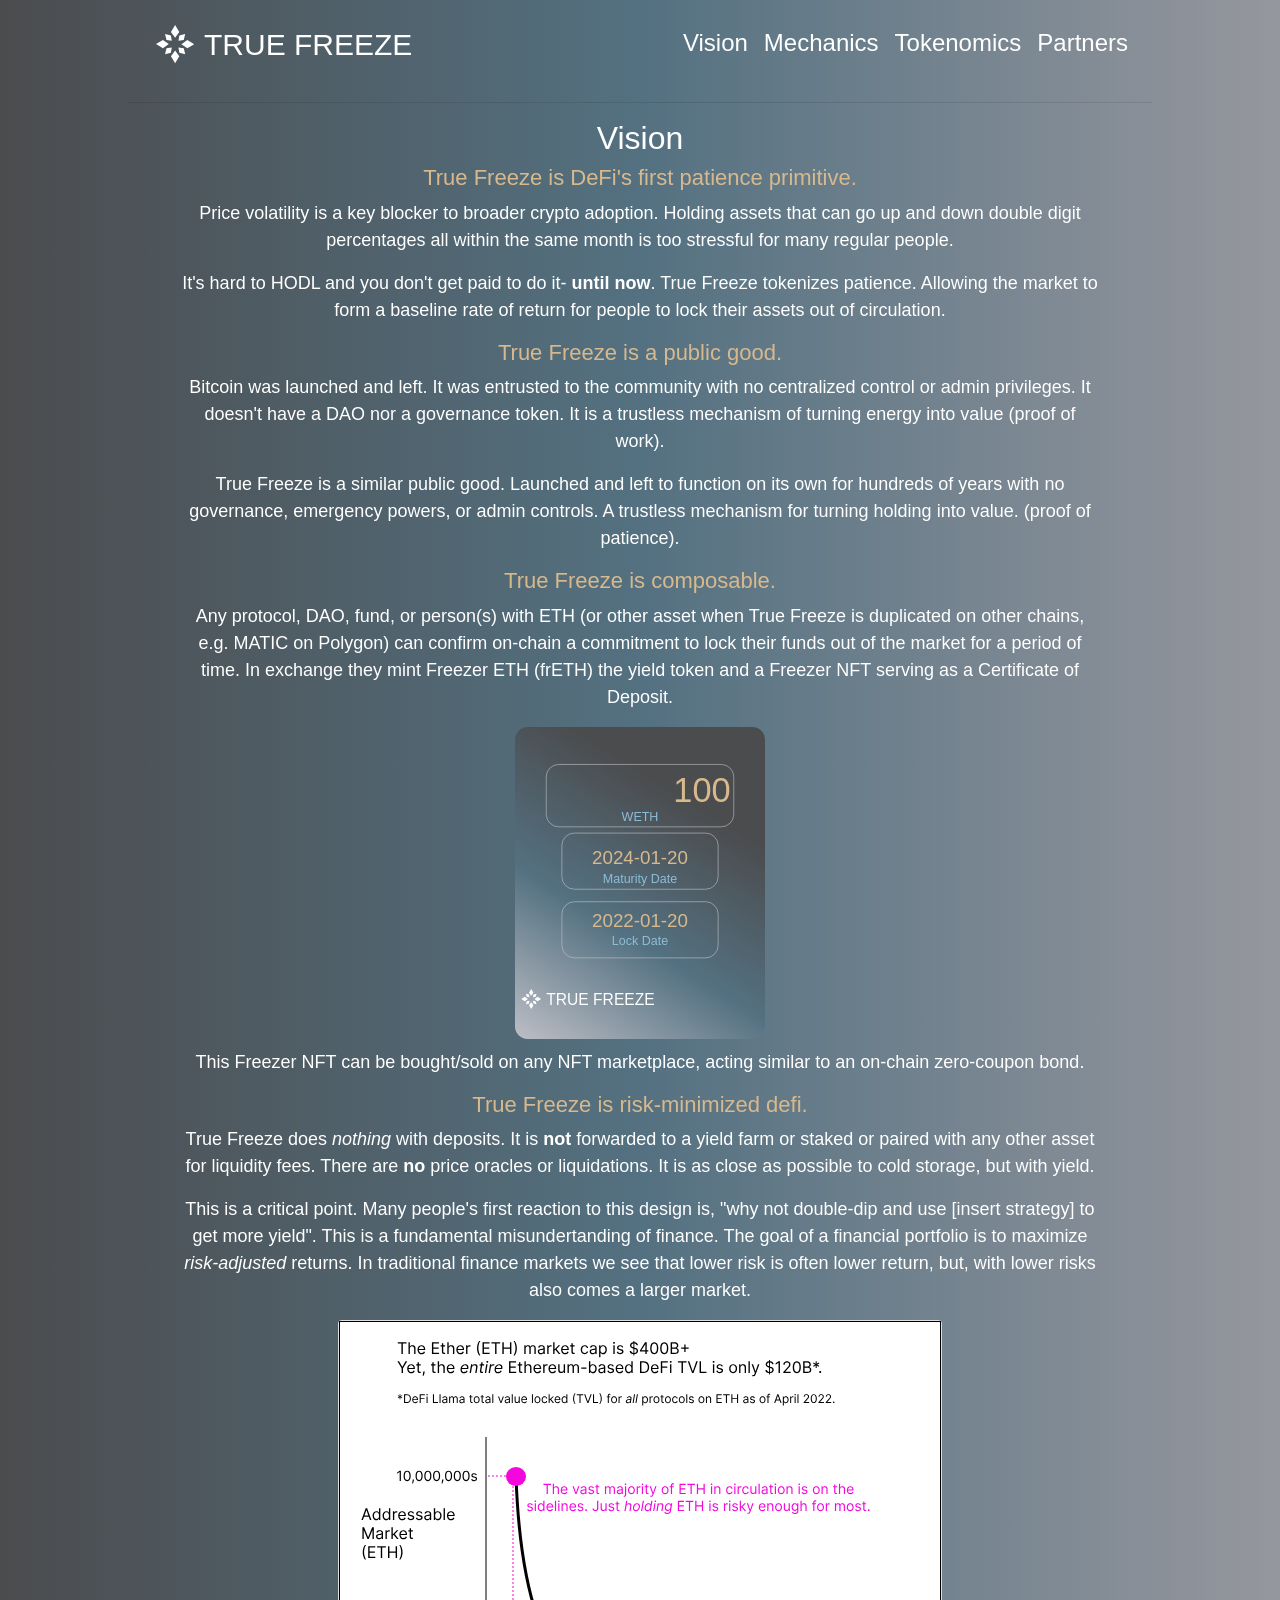
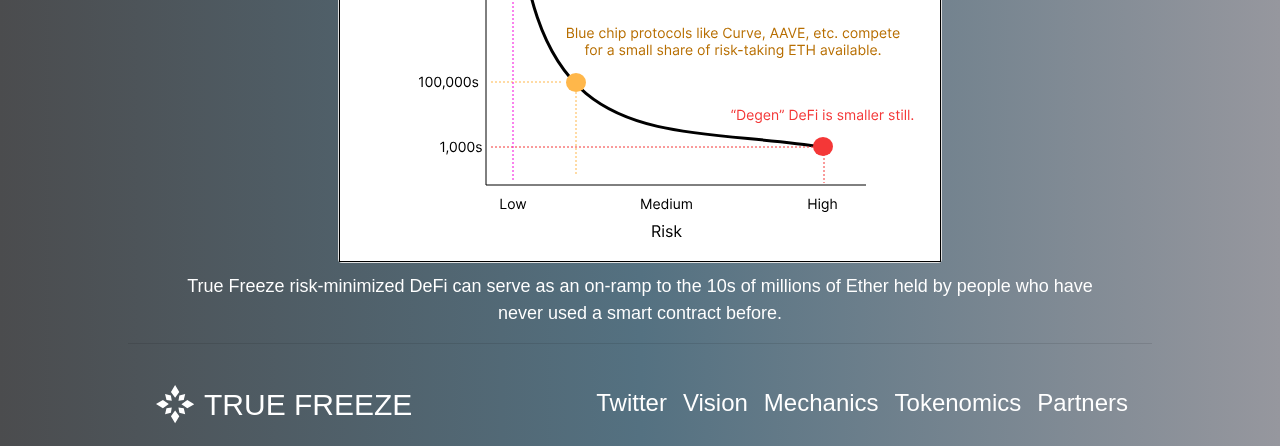
<file: vision.html>
<!DOCTYPE html>
<html lang="en" dir="ltr">

<head>
  <meta charset="utf-8">
  <title>True Freeze</title>
  <link rel="stylesheet" href="https://maxcdn.bootstrapcdn.com/bootstrap/4.0.0/css/bootstrap.min.css" integrity="sha384-Gn5384xqQ1aoWXA+058RXPxPg6fy4IWvTNh0E263XmFcJlSAwiGgFAW/dAiS6JXm" crossorigin="anonymous">
  <link rel="stylesheet" href="css/styles.css">
  <!-- Bootstrap Scripts -->
  <script src="https://code.jquery.com/jquery-3.2.1.slim.min.js" integrity="sha384-KJ3o2DKtIkvYIK3UENzmM7KCkRr/rE9/Qpg6aAZGJwFDMVNA/GpGFF93hXpG5KkN" crossorigin="anonymous"></script>
  <script src="https://cdnjs.cloudflare.com/ajax/libs/popper.js/1.12.9/umd/popper.min.js" integrity="sha384-ApNbgh9B+Y1QKtv3Rn7W3mgPxhU9K/ScQsAP7hUibX39j7fakFPskvXusvfa0b4Q" crossorigin="anonymous"></script>
  <script src="https://maxcdn.bootstrapcdn.com/bootstrap/4.0.0/js/bootstrap.min.js" integrity="sha384-JZR6Spejh4U02d8jOt6vLEHfe/JQGiRRSQQxSfFWpi1MquVdAyjUar5+76PVCmYl" crossorigin="anonymous"></script>
</head>

<body>
  <!-- Nav Bar -->
  <div class="entire-page">

    <nav class="navbar navbar-expand-lg navbar-dark">
      <a class="navbar-brand" href="index.html">
        <img src="images/snowflake.svg" width="100%">
      </a>

      <button class="navbar-toggler" type="button" data-toggle="collapse" data-target="#navbarTogglerDemo02">
        <span class="navbar-toggler-icon"></span>
      </button>

      <div class="collapse navbar-collapse" id="navbarTogglerDemo02">
        <ul class="navbar-nav ml-auto">
          <li class="nav-item">
            <a class="nav-link" href="vision.html">Vision</a>
          </li>
          <li class="nav-item">
            <a class="nav-link" href="mechanics.html">Mechanics</a>
          </li>
          <li class="nav-item">
            <a class="nav-link" href="tokenomics.html">Tokenomics</a>
          </li>
          <li class="nav-item">
            <a class="nav-link" href="partners.html">Partners</a>
          </li>
        </ul>
      </div>
    </nav>
    <hr>

    <div class="center-fold">
      <h2 id="vision">Vision</h2>
      <h3 id ="patience" >True Freeze is DeFi's first patience primitive.</h3>
      <p> Price volatility is a key blocker to broader crypto adoption. Holding assets that
        can go up and down double digit percentages all within the same month is too
        stressful for many regular people. </p>
      <p>It's hard to HODL and you don't get paid to do it- <strong>until now</strong>.
        True Freeze tokenizes patience. Allowing the market to form a baseline
        rate of return for people to lock their assets out of circulation.</p>

      <h3 id = "public">True Freeze is a public good.</h3>

      <p>Bitcoin was launched and left. It was entrusted to the community with no centralized
        control or admin privileges. It doesn't have a DAO nor a governance token. It
        is a trustless mechanism of turning energy into value (proof of work).</p>
      <p>True Freeze is a similar public good. Launched and left to function on its own for
        hundreds of years with no governance, emergency powers, or admin controls.
        A trustless mechanism for turning holding into value. (proof of patience). </p>

      <h3 id = "compose">True Freeze is composable.</h3>
      <p>Any protocol, DAO, fund, or person(s) with ETH
        (or other asset when True Freeze is duplicated on other chains, e.g. MATIC on Polygon)
        can confirm on-chain a commitment to lock their funds out of the market for a period of time.
        In exchange they mint Freezer ETH (frETH) the yield token and a Freezer NFT
        serving as a Certificate of Deposit.</p>

      <img class="center-img" src="images/FreezerNFT_100wETH.svg" alt="" width="250px">
      <br>
      <p>This Freezer NFT can be bought/sold on any NFT marketplace,
        acting similar to an on-chain zero-coupon bond.</p>

      <h3 id = "risk">True Freeze is risk-minimized defi.</h3>

      <p> True Freeze does <em>nothing</em> with deposits.
        It is <strong>not</strong> forwarded to a yield farm or staked or paired with
        any other asset for liquidity fees.
        There are <strong>no</strong> price oracles or liquidations.
        It is as close as possible to cold storage, but with yield.</p>

      <p>
        This is a critical point. Many people's first reaction to this design is,
        "why not double-dip and use [insert strategy] to get more yield". This is a
        fundamental misundertanding of finance. The goal of a financial portfolio is
        to maximize <em>risk-adjusted</em> returns. In traditional finance markets we
        see that lower risk is often lower return, but, with lower risks also comes
         a larger market. </p>
      <div class="card">
        <img src="images/addressable_market1.svg">
        <img class="center-img img-top" src="images/addressable_market2.svg">
      </div>
      <p>True Freeze risk-minimized DeFi can serve as an on-ramp to the
        10s of millions of Ether held by people who have never used a smart contract before.
      </p>

    </div>

    <hr>
    <nav class="navbar navbar-expand-lg navbar-dark">
      <a class="navbar-brand" href="index.html">
        <img src="images/snowflake.svg" width="100%">
      </a>

      <button class="navbar-toggler" type="button" data-toggle="collapse" data-target="#navbarTogglerDemo02">
        <span class="navbar-toggler-icon"></span>
      </button>

      <div class="collapse navbar-collapse" id="navbarTogglerDemo02">
        <ul class="navbar-nav ml-auto">
          <li class="nav-item">
            <a class="nav-link" href="https://twitter.com/freeze_llc">Twitter</a>
          </li>
          <li class="nav-item">
            <a class="nav-link" href="vision.html">Vision</a>
          </li>
          <li class="nav-item">
            <a class="nav-link" href="mechanics.html">Mechanics</a>
          </li>
          <li class="nav-item">
            <a class="nav-link" href="tokenomics.html">Tokenomics</a>
          </li>
          <li class="nav-item">
            <a class="nav-link" href="partners.html">Partners</a>
          </li>
        </ul>
      </div>
    </nav>
</div>
</body>
</html>
</file>
<file: css/styles.css>
html, body {
min-height: 100vh;
}
.entire-page {
background-image: linear-gradient(90deg, #4b4c4e, #547181, #96979e);
padding-left: 10%;
padding-right: 10%;
text-align: center;
}

h1 {
color: white;
}

h2 {
  color: white;
}

h3 {
 color:#d8b98d;
 font-size: 22px;
}

p {
  color: white;
  font-size: 18px;
}

.center-fold {
padding-left: 5%;
padding-right: 5%;
}

.center-img {
padding-bottom: 10px;
}

.detail-link {
color: white;
text-decoration: none;
}

.detail-link:hover {
color: #d8b98d;
}

.card {
       position: relative;
       display: inline-block;
       margin-bottom: 10px;
   }
   .card .img-top {
       display: none;
       position: absolute;
       top: 0;
       left: 0;
       z-index: 99;
   }
   .card:hover .img-top {
       display: inline;
   }

.custom-list {
  padding-left: 40px;
text-align: left;
}

.navbar-dark .navbar-nav .nav-link {
color: white;
font-size: 24px;
}

.navbar-dark .navbar-nav .nav-link:hover {
  color: #d8b98d;
}

.navbar {
width: 100%;
}


.vocab-table {
  display: flex;
  align-self: center;
justify-content: center;
}
</file>
